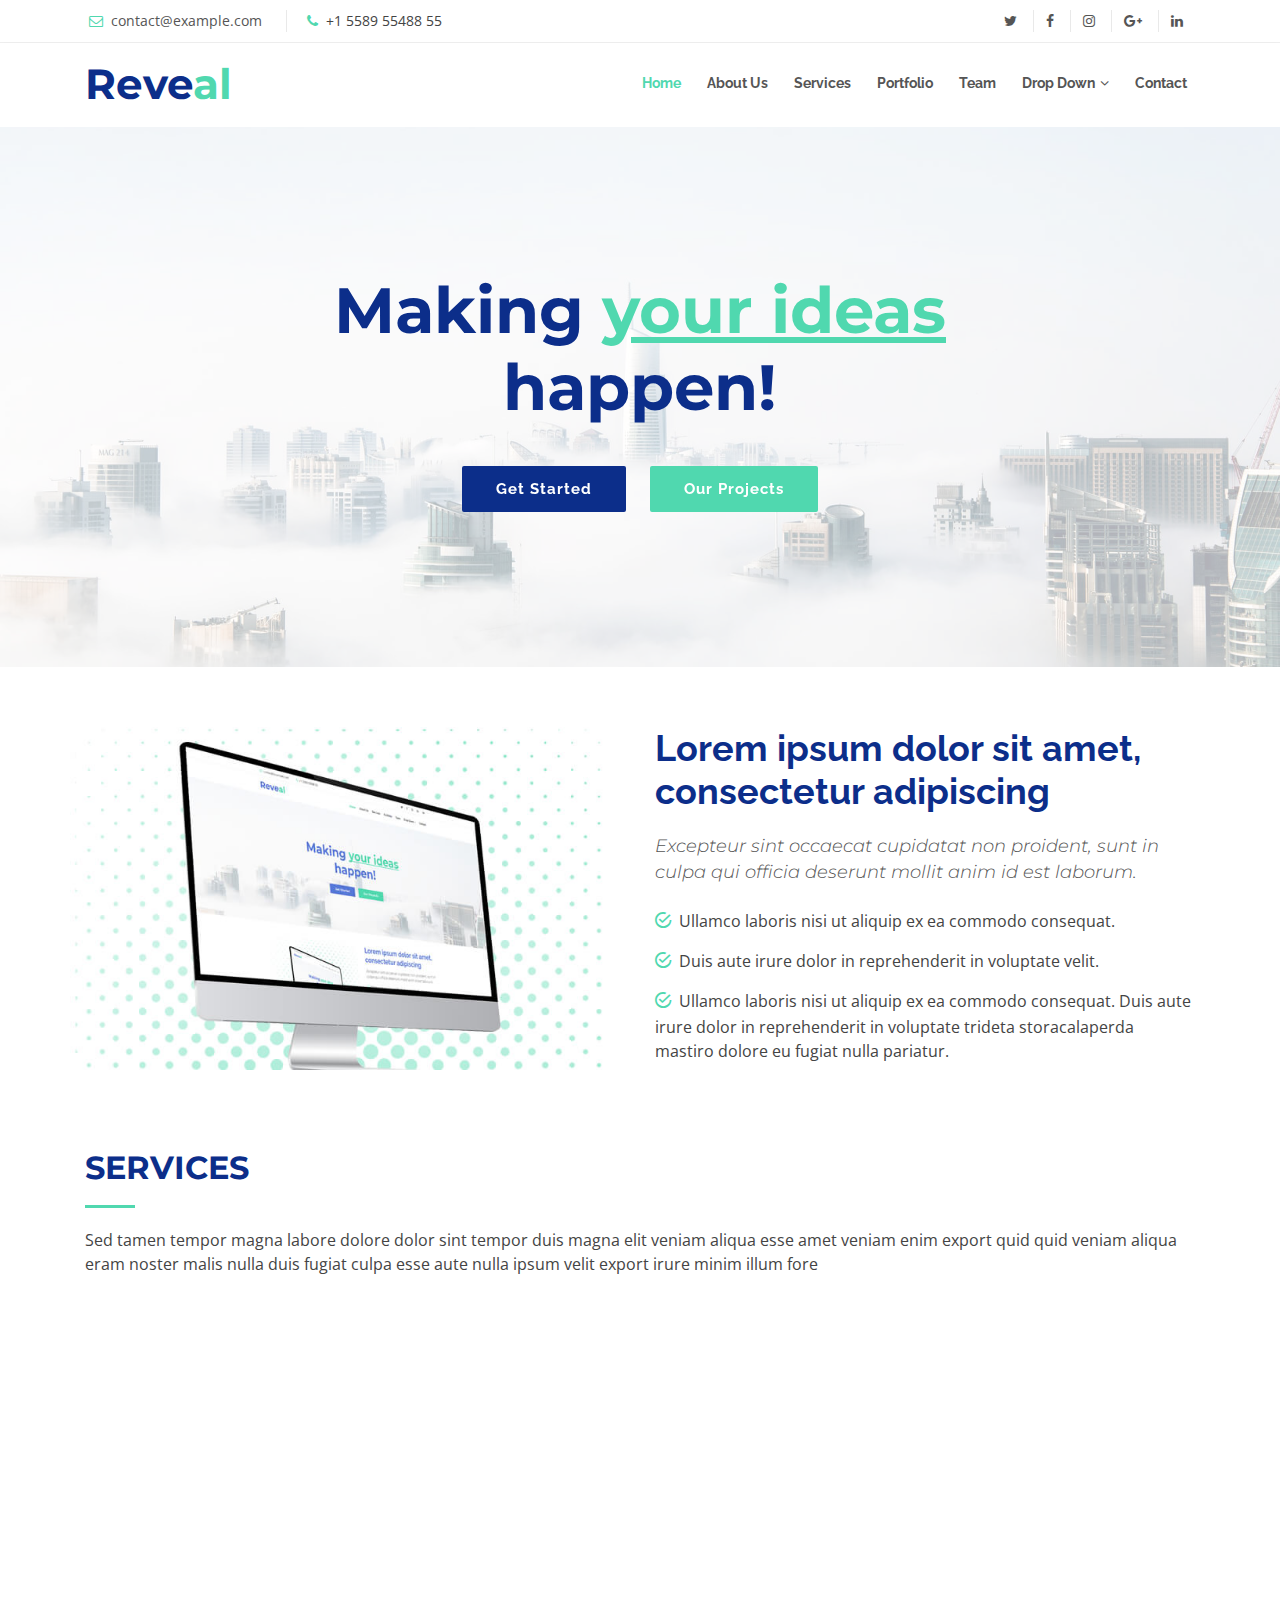
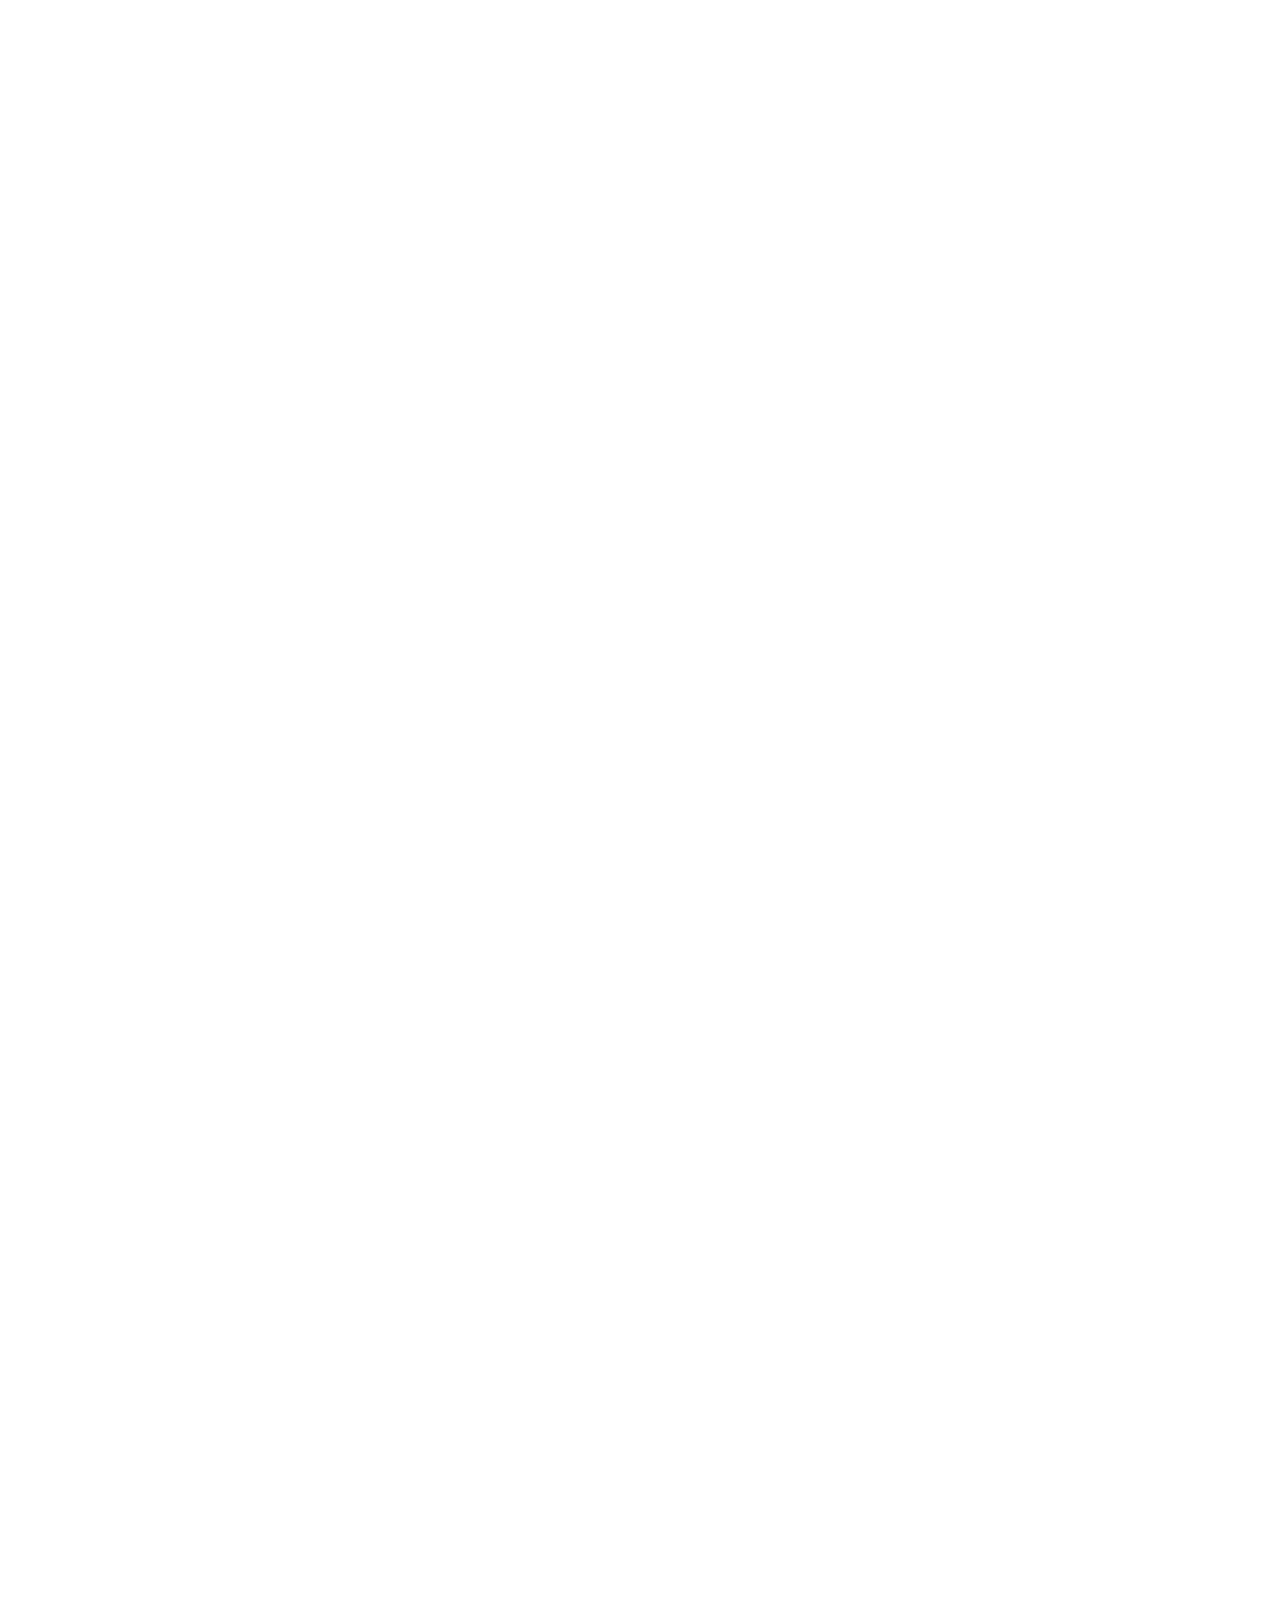
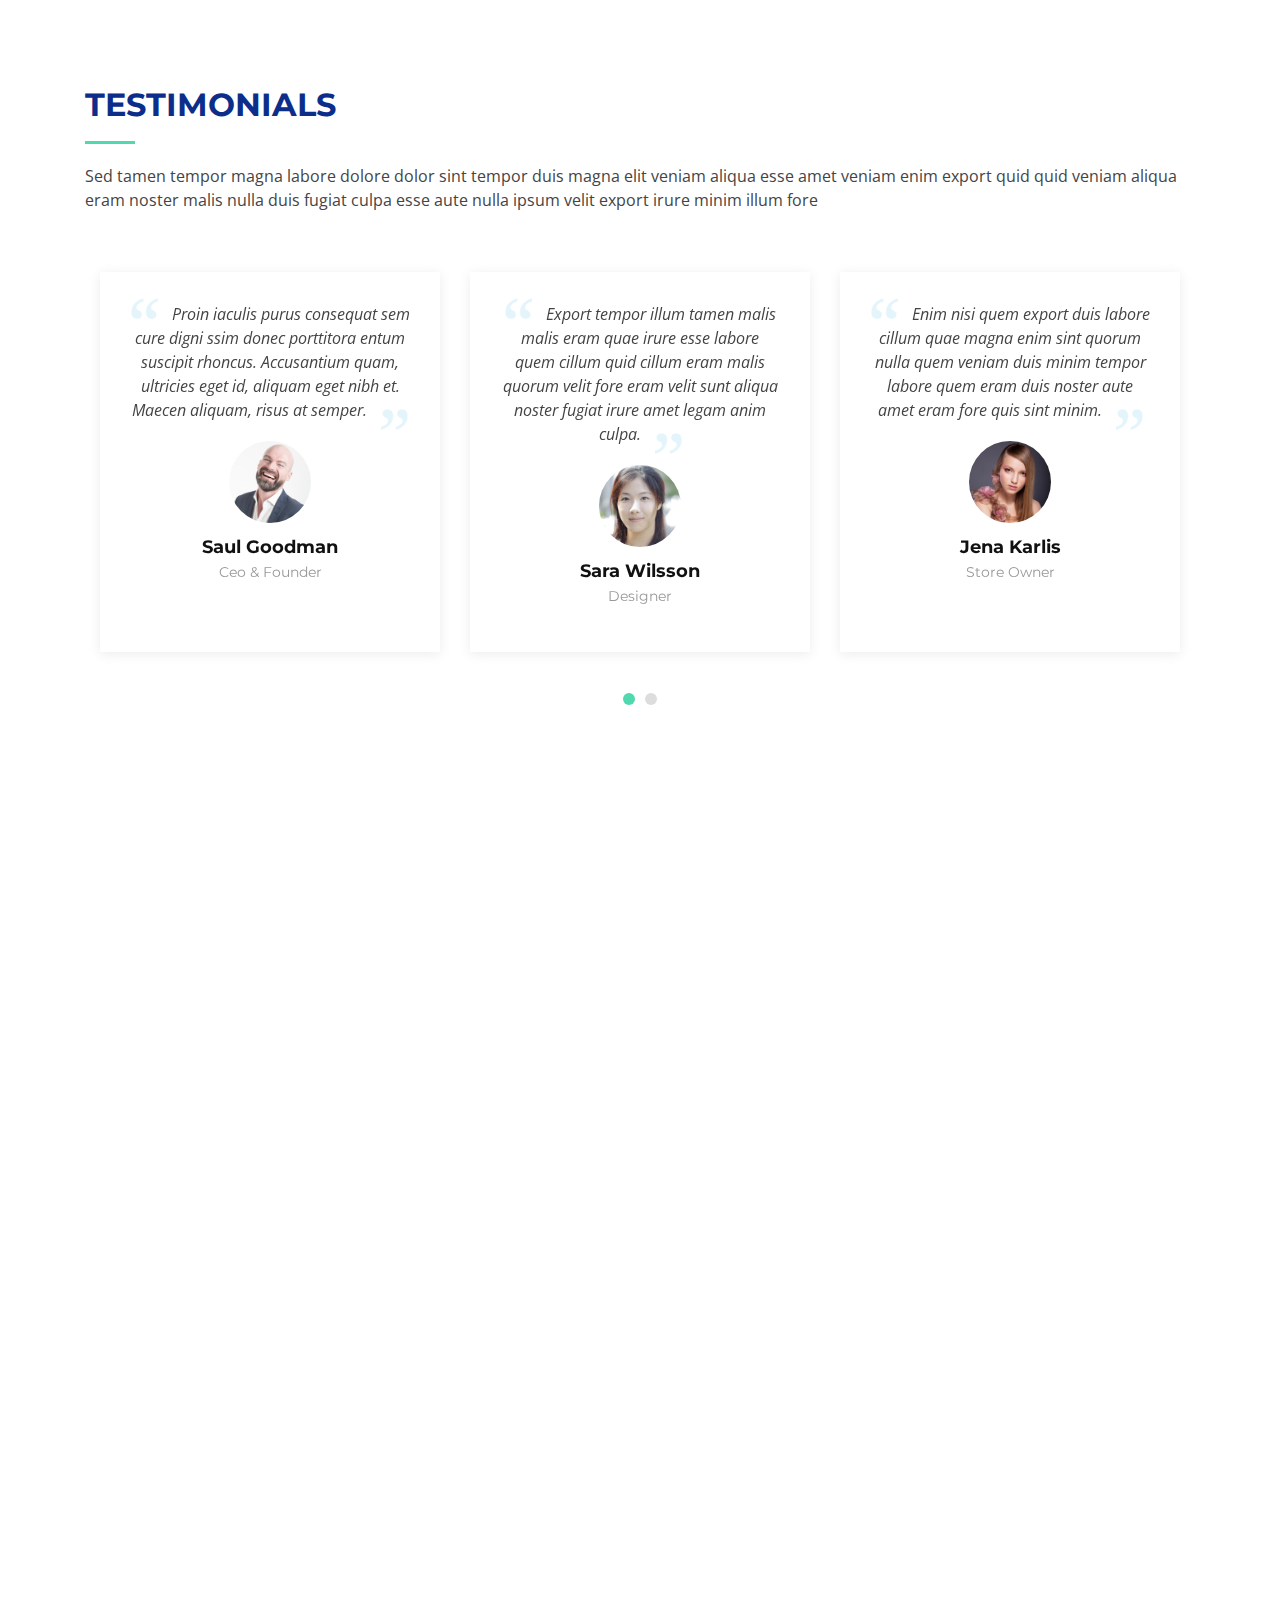
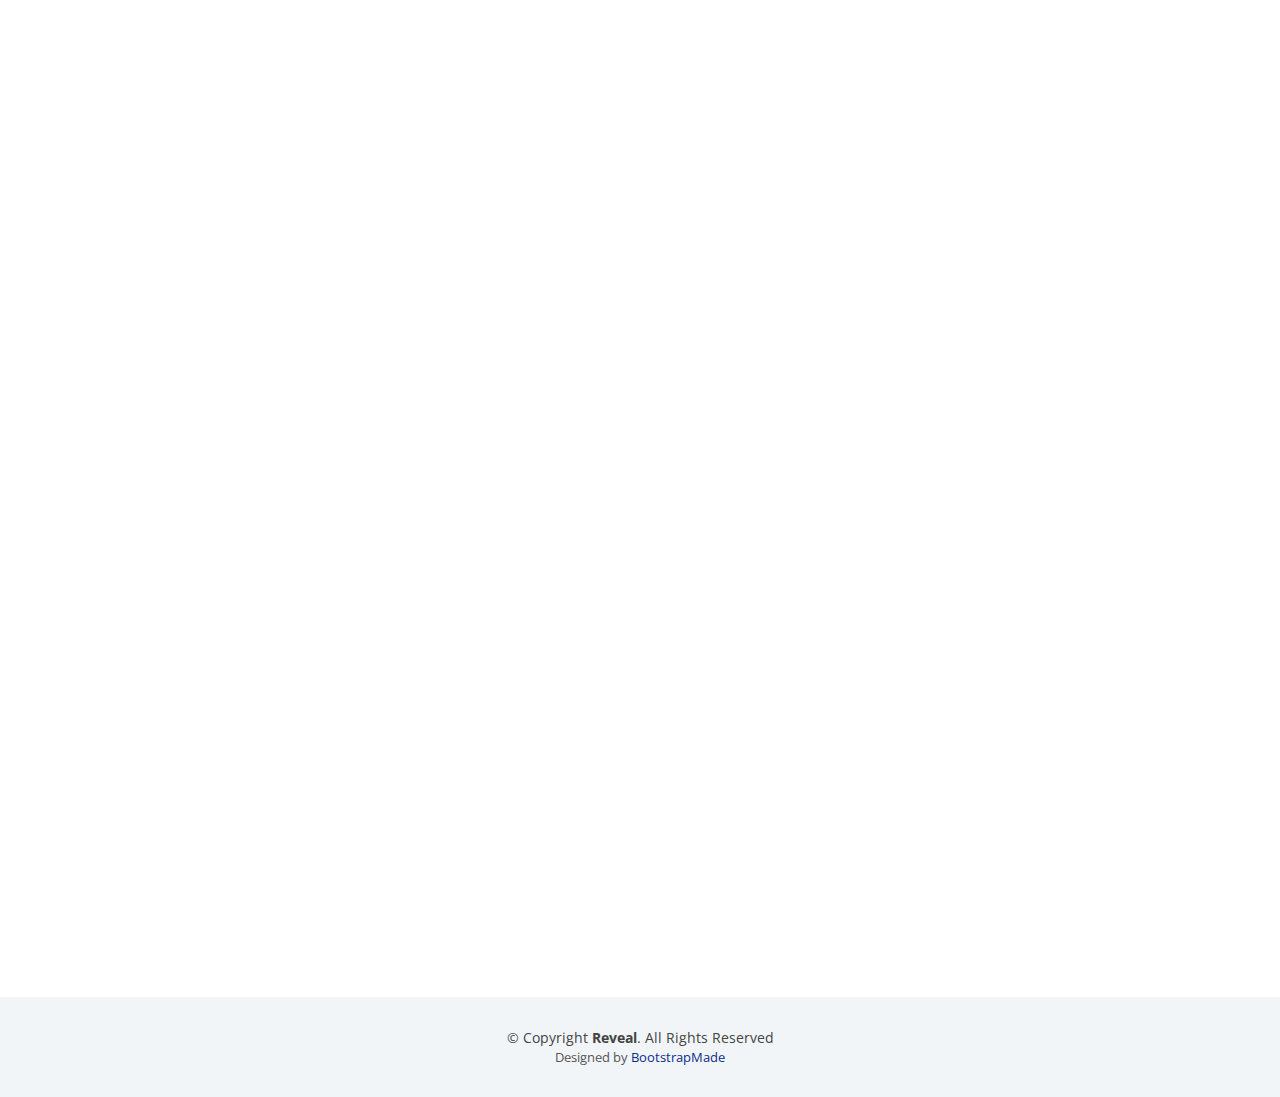
<file: markup/index.html>
<!DOCTYPE html>
<html lang="en">

<head>
  <meta charset="utf-8">
  <meta content="width=device-width, initial-scale=1.0" name="viewport">

  <title>Reveal Bootstrap Template</title>
  <meta content="" name="descriptison">
  <meta content="" name="keywords">

  <!-- Favicons -->
  <link href="assets/img/favicon.png" rel="icon">
  <link href="assets/img/apple-touch-icon.png" rel="apple-touch-icon">

  <!-- Google Fonts -->
  <link
    href="https://fonts.googleapis.com/css?family=Open+Sans:300,300i,400,400i,700,700i|Raleway:300,400,500,700,800|Montserrat:300,400,700"
    rel="stylesheet">

  <!-- Vendor CSS Files -->
  <link href="assets/vendor/bootstrap/css/bootstrap.min.css" rel="stylesheet">
  <link href="assets/vendor/ionicons/css/ionicons.min.css" rel="stylesheet">
  <link href="assets/vendor/animate.css/animate.min.css" rel="stylesheet">
  <link href="assets/vendor/font-awesome/css/font-awesome.min.css" rel="stylesheet">
  <link href="assets/vendor/venobox/venobox.css" rel="stylesheet">
  <link href="assets/vendor/owl.carousel/assets/owl.carousel.min.css" rel="stylesheet">
  <link href="assets/vendor/boxicons/css/boxicons.min.css" rel="stylesheet">

  <!-- Template Main CSS File -->
  <link href="assets/css/style.css" rel="stylesheet">

  <!-- =======================================================
  * Template Name: Reveal - v2.1.0
  * Template URL: https://bootstrapmade.com/reveal-bootstrap-corporate-template/
  * Author: BootstrapMade.com
  * License: https://bootstrapmade.com/license/
  ======================================================== -->
</head>

<body>

  <!-- ======= Top Bar ======= -->
  <section id="topbar" class="d-none d-lg-block">
    <div class="container clearfix">
      <div class="contact-info float-left">
        <i class="fa fa-envelope-o"></i> <a href="mailto:contact@example.com">contact@example.com</a>
        <i class="fa fa-phone"></i> +1 5589 55488 55
      </div>
      <div class="social-links float-right">
        <a href="#" class="twitter"><i class="fa fa-twitter"></i></a>
        <a href="#" class="facebook"><i class="fa fa-facebook"></i></a>
        <a href="#" class="instagram"><i class="fa fa-instagram"></i></a>
        <a href="#" class="google-plus"><i class="fa fa-google-plus"></i></a>
        <a href="#" class="linkedin"><i class="fa fa-linkedin"></i></a>
      </div>
    </div>
  </section><!-- End Top Bar-->

  <!-- ======= Header ======= -->
  <header id="header">
    <div class="container">

      <div id="logo" class="pull-left">
        <h1><a href="index.html">Reve<span>al</span></a></h1>
        <!-- Uncomment below if you prefer to use an image logo -->
        <!-- <a href="index.html"><img src="assets/img/logo.png" alt=""></a>-->
      </div>

      <nav id="nav-menu-container">
        <ul class="nav-menu">
          <li class="menu-active"><a href="index.html">Home</a></li>
          <li><a href="#about">About Us</a></li>
          <li><a href="#services">Services</a></li>
          <li><a href="#portfolio">Portfolio</a></li>
          <li><a href="#team">Team</a></li>
          <li class="menu-has-children"><a href="">Drop Down</a>
            <ul>
              <li><a href="#">Drop Down 1</a></li>
              <li><a href="#">Drop Down 3</a></li>
              <li><a href="#">Drop Down 4</a></li>
              <li><a href="#">Drop Down 5</a></li>
            </ul>
          </li>
          <li><a href="#contact">Contact</a></li>
        </ul>
      </nav><!-- #nav-menu-container -->
    </div>
  </header><!-- End Header -->

  <!-- ======= Intro Section ======= -->
  <section id="intro">

    <div class="intro-content">
      <h2>Making <span>your ideas</span><br>happen!</h2>
      <div>
        <a href="#about" class="btn-get-started scrollto">Get Started</a>
        <a href="#portfolio" class="btn-projects scrollto">Our Projects</a>
      </div>
    </div>

    <div id="intro-carousel" class="owl-carousel">
      <div class="item" style="background-image: url('assets/img/intro-carousel/1.jpg');"></div>
      <div class="item" style="background-image: url('assets/img/intro-carousel/2.jpg');"></div>
      <div class="item" style="background-image: url('assets/img/intro-carousel/3.jpg');"></div>
      <div class="item" style="background-image: url('assets/img/intro-carousel/4.jpg');"></div>
      <div class="item" style="background-image: url('assets/img/intro-carousel/5.jpg');"></div>
    </div>

  </section><!-- End Intro Section -->

  <main id="main">

    <!-- ======= About Section ======= -->
    <section id="about" class="wow fadeInUp">
      <div class="container">
        <div class="row">
          <div class="col-lg-6 about-img">
            <img src="assets/img/about-img.jpg" alt="">
          </div>

          <div class="col-lg-6 content">
            <h2>Lorem ipsum dolor sit amet, consectetur adipiscing</h2>
            <h3>Excepteur sint occaecat cupidatat non proident, sunt in culpa qui officia deserunt mollit anim id est laborum.</h3>

            <ul>
              <li><i class="ion-android-checkmark-circle"></i> Ullamco laboris nisi ut aliquip ex ea commodo consequat.</li>
              <li><i class="ion-android-checkmark-circle"></i> Duis aute irure dolor in reprehenderit in voluptate velit.</li>
              <li><i class="ion-android-checkmark-circle"></i> Ullamco laboris nisi ut aliquip ex ea commodo consequat. Duis aute irure dolor in reprehenderit in voluptate trideta storacalaperda mastiro dolore eu fugiat nulla pariatur.</li>
            </ul>

          </div>
        </div>

      </div>
    </section><!-- End About Section -->

    <!-- ======= Services Section ======= -->
    <section id="services">
      <div class="container">
        <div class="section-header">
          <h2>Services</h2>
          <p>Sed tamen tempor magna labore dolore dolor sint tempor duis magna elit veniam aliqua esse amet veniam enim export quid quid veniam aliqua eram noster malis nulla duis fugiat culpa esse aute nulla ipsum velit export irure minim illum fore</p>
        </div>

        <div class="row">
          <div class="col-lg-6">
            <div class="box wow fadeInLeft">
              <div class="icon"><i class="fa fa-bar-chart"></i></div>
              <h4 class="title"><a href="">Lorem Ipsum</a></h4>
              <p class="description">Voluptatum deleniti atque corrupti quos dolores et quas molestias excepturi sint occaecati cupiditate non provident etiro rabeta lingo.</p>
            </div>
          </div>

          <div class="col-lg-6">
            <div class="box wow fadeInRight">
              <div class="icon"><i class="fa fa-picture-o"></i></div>
              <h4 class="title"><a href="">Dolor Sitema</a></h4>
              <p class="description">Minim veniam, quis nostrud exercitation ullamco laboris nisi ut aliquip ex ea commodo consequat tarad limino ata nodera clas.</p>
            </div>
          </div>

          <div class="col-lg-6">
            <div class="box wow fadeInLeft" data-wow-delay="0.2s">
              <div class="icon"><i class="fa fa-shopping-bag"></i></div>
              <h4 class="title"><a href="">Sed ut perspiciatis</a></h4>
              <p class="description">Duis aute irure dolor in reprehenderit in voluptate velit esse cillum dolore eu fugiat nulla pariatur trinige zareta lobur trade.</p>
            </div>
          </div>

          <div class="col-lg-6">
            <div class="box wow fadeInRight" data-wow-delay="0.2s">
              <div class="icon"><i class="fa fa-map"></i></div>
              <h4 class="title"><a href="">Magni Dolores</a></h4>
              <p class="description">Excepteur sint occaecat cupidatat non proident, sunt in culpa qui officia deserunt mollit anim id est laborum rideta zanox satirente madera</p>
            </div>
          </div>

        </div>

      </div>
    </section><!-- End Services Section -->

    <!-- ======= Clients Section ======= -->
    <section id="clients" class="wow fadeInUp">
      <div class="container">
        <div class="section-header">
          <h2>Clients</h2>
          <p>Sed tamen tempor magna labore dolore dolor sint tempor duis magna elit veniam aliqua esse amet veniam enim export quid quid veniam aliqua eram noster malis nulla duis fugiat culpa esse aute nulla ipsum velit export irure minim illum fore</p>
        </div>

        <div class="owl-carousel clients-carousel">
          <img src="assets/img/clients/client-1.png" alt="">
          <img src="assets/img/clients/client-2.png" alt="">
          <img src="assets/img/clients/client-3.png" alt="">
          <img src="assets/img/clients/client-4.png" alt="">
          <img src="assets/img/clients/client-5.png" alt="">
          <img src="assets/img/clients/client-6.png" alt="">
          <img src="assets/img/clients/client-7.png" alt="">
          <img src="assets/img/clients/client-8.png" alt="">
        </div>

      </div>
    </section><!-- End Clients Section -->

    <!-- ======= Portfolio Section ======= -->
    <section id="portfolio" class="portfolio wow fadeInUp">
      <div class="container">
        <div class="section-header">
          <h2>Our Portfolio</h2>
          <p>Sed tamen tempor magna labore dolore dolor sint tempor duis magna elit veniam aliqua esse amet veniam enim export quid quid veniam aliqua eram noster malis nulla duis fugiat culpa esse aute nulla ipsum velit export irure minim illum fore</p>
        </div>

        <div class="row">
          <div class="col-lg-12 d-flex justify-content-center">
            <ul id="portfolio-flters">
              <li data-filter="*" class="filter-active">All</li>
              <li data-filter=".filter-app">App</li>
              <li data-filter=".filter-card">Card</li>
              <li data-filter=".filter-web">Web</li>
            </ul>
          </div>
        </div>

        <div class="row portfolio-container">

          <div class="col-lg-4 col-md-6 portfolio-item filter-app">
            <img src="assets/img/portfolio/portfolio-1.jpg" class="img-fluid" alt="">
            <div class="portfolio-info">
              <h4>App 1</h4>
              <p>App</p>
              <a href="assets/img/portfolio/portfolio-1.jpg" data-gall="portfolioGallery" class="venobox preview-link" title="App 1"><i class="bx bx-plus"></i></a>
              <a href="portfolio-details.html" class="details-link" title="More Details"><i class="bx bx-link"></i></a>
            </div>
          </div>

          <div class="col-lg-4 col-md-6 portfolio-item filter-web">
            <img src="assets/img/portfolio/portfolio-2.jpg" class="img-fluid" alt="">
            <div class="portfolio-info">
              <h4>Web 3</h4>
              <p>Web</p>
              <a href="assets/img/portfolio/portfolio-2.jpg" data-gall="portfolioGallery" class="venobox preview-link" title="Web 3"><i class="bx bx-plus"></i></a>
              <a href="portfolio-details.html" class="details-link" title="More Details"><i class="bx bx-link"></i></a>
            </div>
          </div>

          <div class="col-lg-4 col-md-6 portfolio-item filter-app">
            <img src="assets/img/portfolio/portfolio-3.jpg" class="img-fluid" alt="">
            <div class="portfolio-info">
              <h4>App 2</h4>
              <p>App</p>
              <a href="assets/img/portfolio/portfolio-3.jpg" data-gall="portfolioGallery" class="venobox preview-link" title="App 2"><i class="bx bx-plus"></i></a>
              <a href="portfolio-details.html" class="details-link" title="More Details"><i class="bx bx-link"></i></a>
            </div>
          </div>

          <div class="col-lg-4 col-md-6 portfolio-item filter-card">
            <img src="assets/img/portfolio/portfolio-4.jpg" class="img-fluid" alt="">
            <div class="portfolio-info">
              <h4>Card 2</h4>
              <p>Card</p>
              <a href="assets/img/portfolio/portfolio-4.jpg" data-gall="portfolioGallery" class="venobox preview-link" title="Card 2"><i class="bx bx-plus"></i></a>
              <a href="portfolio-details.html" class="details-link" title="More Details"><i class="bx bx-link"></i></a>
            </div>
          </div>

          <div class="col-lg-4 col-md-6 portfolio-item filter-web">
            <img src="assets/img/portfolio/portfolio-5.jpg" class="img-fluid" alt="">
            <div class="portfolio-info">
              <h4>Web 2</h4>
              <p>Web</p>
              <a href="assets/img/portfolio/portfolio-5.jpg" data-gall="portfolioGallery" class="venobox preview-link" title="Web 2"><i class="bx bx-plus"></i></a>
              <a href="portfolio-details.html" class="details-link" title="More Details"><i class="bx bx-link"></i></a>
            </div>
          </div>

          <div class="col-lg-4 col-md-6 portfolio-item filter-app">
            <img src="assets/img/portfolio/portfolio-6.jpg" class="img-fluid" alt="">
            <div class="portfolio-info">
              <h4>App 3</h4>
              <p>App</p>
              <a href="assets/img/portfolio/portfolio-6.jpg" data-gall="portfolioGallery" class="venobox preview-link" title="App 3"><i class="bx bx-plus"></i></a>
              <a href="portfolio-details.html" class="details-link" title="More Details"><i class="bx bx-link"></i></a>
            </div>
          </div>

          <div class="col-lg-4 col-md-6 portfolio-item filter-card">
            <img src="assets/img/portfolio/portfolio-7.jpg" class="img-fluid" alt="">
            <div class="portfolio-info">
              <h4>Card 1</h4>
              <p>Card</p>
              <a href="assets/img/portfolio/portfolio-7.jpg" data-gall="portfolioGallery" class="venobox preview-link" title="Card 1"><i class="bx bx-plus"></i></a>
              <a href="portfolio-details.html" class="details-link" title="More Details"><i class="bx bx-link"></i></a>
            </div>
          </div>

          <div class="col-lg-4 col-md-6 portfolio-item filter-card">
            <img src="assets/img/portfolio/portfolio-8.jpg" class="img-fluid" alt="">
            <div class="portfolio-info">
              <h4>Card 3</h4>
              <p>Card</p>
              <a href="assets/img/portfolio/portfolio-8.jpg" data-gall="portfolioGallery" class="venobox preview-link" title="Card 3"><i class="bx bx-plus"></i></a>
              <a href="portfolio-details.html" class="details-link" title="More Details"><i class="bx bx-link"></i></a>
            </div>
          </div>

          <div class="col-lg-4 col-md-6 portfolio-item filter-web">
            <img src="assets/img/portfolio/portfolio-9.jpg" class="img-fluid" alt="">
            <div class="portfolio-info">
              <h4>Web 3</h4>
              <p>Web</p>
              <a href="assets/img/portfolio/portfolio-9.jpg" data-gall="portfolioGallery" class="venobox preview-link" title="Web 3"><i class="bx bx-plus"></i></a>
              <a href="portfolio-details.html" class="details-link" title="More Details"><i class="bx bx-link"></i></a>
            </div>
          </div>

        </div>

      </div>
    </section><!-- End Portfolio Section -->

    <!-- ======= Testimonials Section ======= -->
    <section id="testimonials">
      <div class="container">
        <div class="section-header">
          <h2>Testimonials</h2>
          <p>Sed tamen tempor magna labore dolore dolor sint tempor duis magna elit veniam aliqua esse amet veniam enim export quid quid veniam aliqua eram noster malis nulla duis fugiat culpa esse aute nulla ipsum velit export irure minim illum fore</p>
        </div>
        <div class="owl-carousel testimonials-carousel">

          <div class="testimonial-item">
            <p>
              <img src="assets/img/quote-sign-left.png" class="quote-sign-left" alt="">
              Proin iaculis purus consequat sem cure digni ssim donec porttitora entum suscipit rhoncus. Accusantium quam, ultricies eget id, aliquam eget nibh et. Maecen aliquam, risus at semper.
              <img src="assets/img/quote-sign-right.png" class="quote-sign-right" alt="">
            </p>
            <img src="assets/img/testimonial-1.jpg" class="testimonial-img" alt="">
            <h3>Saul Goodman</h3>
            <h4>Ceo &amp; Founder</h4>
          </div>

          <div class="testimonial-item">
            <p>
              <img src="assets/img/quote-sign-left.png" class="quote-sign-left" alt="">
              Export tempor illum tamen malis malis eram quae irure esse labore quem cillum quid cillum eram malis quorum velit fore eram velit sunt aliqua noster fugiat irure amet legam anim culpa.
              <img src="assets/img/quote-sign-right.png" class="quote-sign-right" alt="">
            </p>
            <img src="assets/img/testimonial-2.jpg" class="testimonial-img" alt="">
            <h3>Sara Wilsson</h3>
            <h4>Designer</h4>
          </div>

          <div class="testimonial-item">
            <p>
              <img src="assets/img/quote-sign-left.png" class="quote-sign-left" alt="">
              Enim nisi quem export duis labore cillum quae magna enim sint quorum nulla quem veniam duis minim tempor labore quem eram duis noster aute amet eram fore quis sint minim.
              <img src="assets/img/quote-sign-right.png" class="quote-sign-right" alt="">
            </p>
            <img src="assets/img/testimonial-3.jpg" class="testimonial-img" alt="">
            <h3>Jena Karlis</h3>
            <h4>Store Owner</h4>
          </div>

          <div class="testimonial-item">
            <p>
              <img src="assets/img/quote-sign-left.png" class="quote-sign-left" alt="">
              Fugiat enim eram quae cillum dolore dolor amet nulla culpa multos export minim fugiat minim velit minim dolor enim duis veniam ipsum anim magna sunt elit fore quem dolore labore illum veniam.
              <img src="assets/img/quote-sign-right.png" class="quote-sign-right" alt="">
            </p>
            <img src="assets/img/testimonial-4.jpg" class="testimonial-img" alt="">
            <h3>Matt Brandon</h3>
            <h4>Freelancer</h4>
          </div>

          <div class="testimonial-item">
            <p>
              <img src="assets/img/quote-sign-left.png" class="quote-sign-left" alt="">
              Quis quorum aliqua sint quem legam fore sunt eram irure aliqua veniam tempor noster veniam enim culpa labore duis sunt culpa nulla illum cillum fugiat legam esse veniam culpa fore nisi cillum quid.
              <img src="assets/img/quote-sign-right.png" class="quote-sign-right" alt="">
            </p>
            <img src="assets/img/testimonial-5.jpg" class="testimonial-img" alt="">
            <h3>John Larson</h3>
            <h4>Entrepreneur</h4>
          </div>

        </div>

      </div>
    </section><!-- End Testimonials Section -->

    <!-- ======= Call To Action Section ======= -->
    <section id="call-to-action" class="wow fadeInUp">
      <div class="container">
        <div class="row">
          <div class="col-lg-9 text-center text-lg-left">
            <h3 class="cta-title">Call To Action</h3>
            <p class="cta-text"> Duis aute irure dolor in reprehenderit in voluptate velit esse cillum dolore eu fugiat nulla pariatur. Excepteur sint occaecat cupidatat non proident, sunt in culpa qui officia deserunt mollit anim id est laborum.</p>
          </div>
          <div class="col-lg-3 cta-btn-container text-center">
            <a class="cta-btn align-middle" href="#">Call To Action</a>
          </div>
        </div>

      </div>
    </section><!-- End Call To Action Section -->

    <!-- ======= Team Section ======= -->
    <section id="team" class="wow fadeInUp">
      <div class="container">
        <div class="section-header">
          <h2>Our Team</h2>
        </div>
        <div class="row">
          <div class="col-lg-3 col-md-6">
            <div class="member">
              <div class="pic"><img src="assets/img/team-1.jpg" alt=""></div>
              <div class="details">
                <h4>Walter White</h4>
                <span>Chief Executive Officer</span>
                <div class="social">
                  <a href=""><i class="fa fa-twitter"></i></a>
                  <a href=""><i class="fa fa-facebook"></i></a>
                  <a href=""><i class="fa fa-google-plus"></i></a>
                  <a href=""><i class="fa fa-linkedin"></i></a>
                </div>
              </div>
            </div>
          </div>

          <div class="col-lg-3 col-md-6">
            <div class="member">
              <div class="pic"><img src="assets/img/team-2.jpg" alt=""></div>
              <div class="details">
                <h4>Sarah Jhinson</h4>
                <span>Product Manager</span>
                <div class="social">
                  <a href=""><i class="fa fa-twitter"></i></a>
                  <a href=""><i class="fa fa-facebook"></i></a>
                  <a href=""><i class="fa fa-google-plus"></i></a>
                  <a href=""><i class="fa fa-linkedin"></i></a>
                </div>
              </div>
            </div>
          </div>

          <div class="col-lg-3 col-md-6">
            <div class="member">
              <div class="pic"><img src="assets/img/team-3.jpg" alt=""></div>
              <div class="details">
                <h4>William Anderson</h4>
                <span>CTO</span>
                <div class="social">
                  <a href=""><i class="fa fa-twitter"></i></a>
                  <a href=""><i class="fa fa-facebook"></i></a>
                  <a href=""><i class="fa fa-google-plus"></i></a>
                  <a href=""><i class="fa fa-linkedin"></i></a>
                </div>
              </div>
            </div>
          </div>

          <div class="col-lg-3 col-md-6">
            <div class="member">
              <div class="pic"><img src="assets/img/team-4.jpg" alt=""></div>
              <div class="details">
                <h4>Amanda Jepson</h4>
                <span>Accountant</span>
                <div class="social">
                  <a href=""><i class="fa fa-twitter"></i></a>
                  <a href=""><i class="fa fa-facebook"></i></a>
                  <a href=""><i class="fa fa-google-plus"></i></a>
                  <a href=""><i class="fa fa-linkedin"></i></a>
                </div>
              </div>
            </div>
          </div>
        </div>

      </div>
    </section><!-- End Team Section -->

    <!-- ======= Contact Section ======= -->
    <section id="contact" class="wow fadeInUp">
      <div class="container">
        <div class="section-header">
          <h2>Contact Us</h2>
          <p>Sed tamen tempor magna labore dolore dolor sint tempor duis magna elit veniam aliqua esse amet veniam enim export quid quid veniam aliqua eram noster malis nulla duis fugiat culpa esse aute nulla ipsum velit export irure minim illum fore</p>
        </div>

        <div class="row contact-info">

          <div class="col-md-4">
            <div class="contact-address">
              <i class="ion-ios-location-outline"></i>
              <h3>Address</h3>
              <address>A108 Adam Street, NY 535022, USA</address>
            </div>
          </div>

          <div class="col-md-4">
            <div class="contact-phone">
              <i class="ion-ios-telephone-outline"></i>
              <h3>Phone Number</h3>
              <p><a href="tel:+155895548855">+1 5589 55488 55</a></p>
            </div>
          </div>

          <div class="col-md-4">
            <div class="contact-email">
              <i class="ion-ios-email-outline"></i>
              <h3>Email</h3>
              <p><a href="mailto:info@example.com">info@example.com</a></p>
            </div>
          </div>

        </div>
      </div>

      <div class="container mb-4">
        <iframe src="https://www.google.com/maps/embed?pb=!1m18!1m12!1m3!1d22864.11283411948!2d-73.96468908098944!3d40.630720240038435!2m3!1f0!2f0!3f0!3m2!1i1024!2i768!4f13.1!3m3!1m2!1s0x89c24fa5d33f083b%3A0xc80b8f06e177fe62!2sNew+York%2C+NY%2C+USA!5e0!3m2!1sen!2sbg!4v1540447494452" width="100%" height="380" frameborder="0" style="border:0" allowfullscreen></iframe>
      </div>

      <div class="container">
        <div class="form">
          <form action="forms/contact.php" method="post" role="form" class="php-email-form">
            <div class="form-row">
              <div class="form-group col-md-6">
                <input type="text" name="name" class="form-control" id="name" placeholder="Your Name" data-rule="minlen:4" data-msg="Please enter at least 4 chars" />
                <div class="validate"></div>
              </div>
              <div class="form-group col-md-6">
                <input type="email" class="form-control" name="email" id="email" placeholder="Your Email" data-rule="email" data-msg="Please enter a valid email" />
                <div class="validate"></div>
              </div>
            </div>
            <div class="form-group">
              <input type="text" class="form-control" name="subject" id="subject" placeholder="Subject" data-rule="minlen:4" data-msg="Please enter at least 8 chars of subject" />
              <div class="validate"></div>
            </div>
            <div class="form-group">
              <textarea class="form-control" name="message" rows="5" data-rule="required" data-msg="Please write something for us" placeholder="Message"></textarea>
              <div class="validate"></div>
            </div>

            <div class="mb-3">
              <div class="loading">Loading</div>
              <div class="error-message"></div>
              <div class="sent-message">Your message has been sent. Thank you!</div>
            </div>

            <div class="text-center"><button type="submit">Send Message</button></div>
          </form>
        </div>

      </div>
    </section><!-- End Contact Section -->

  </main><!-- End #main -->

  <!-- ======= Footer ======= -->
  <footer id="footer">
    <div class="container">
      <div class="copyright">
        &copy; Copyright <strong>Reveal</strong>. All Rights Reserved
      </div>
      <div class="credits">
        <!--
        All the links in the footer should remain intact.
        You can delete the links only if you purchased the pro version.
        Licensing information: https://bootstrapmade.com/license/
        Purchase the pro version with working PHP/AJAX contact form: https://bootstrapmade.com/buy/?theme=Reveal
      -->
        Designed by <a href="https://bootstrapmade.com/">BootstrapMade</a>
      </div>
    </div>
  </footer><!-- End Footer -->

  <a href="#" class="back-to-top"><i class="fa fa-chevron-up"></i></a>

  <!-- Vendor JS Files -->
  <script src="assets/vendor/jquery/jquery.min.js"></script>
  <script src="assets/vendor/bootstrap/js/bootstrap.bundle.min.js"></script>
  <script src="assets/vendor/jquery.easing/jquery.easing.min.js"></script>
  <script src="assets/vendor/php-email-form/validate.js"></script>
  <script src="assets/vendor/wow/wow.min.js"></script>
  <script src="assets/vendor/venobox/venobox.min.js"></script>
  <script src="assets/vendor/owl.carousel/owl.carousel.min.js"></script>
  <script src="assets/vendor/jquery-sticky/jquery.sticky.js"></script>
  <script src="assets/vendor/superfish/superfish.min.js"></script>
  <script src="assets/vendor/hoverIntent/hoverIntent.js"></script>
  <script src="assets/vendor/isotope-layout/isotope.pkgd.min.js"></script>

  <!-- Template Main JS File -->
  <script src="assets/js/main.js"></script>

</body>

</html>
</file>
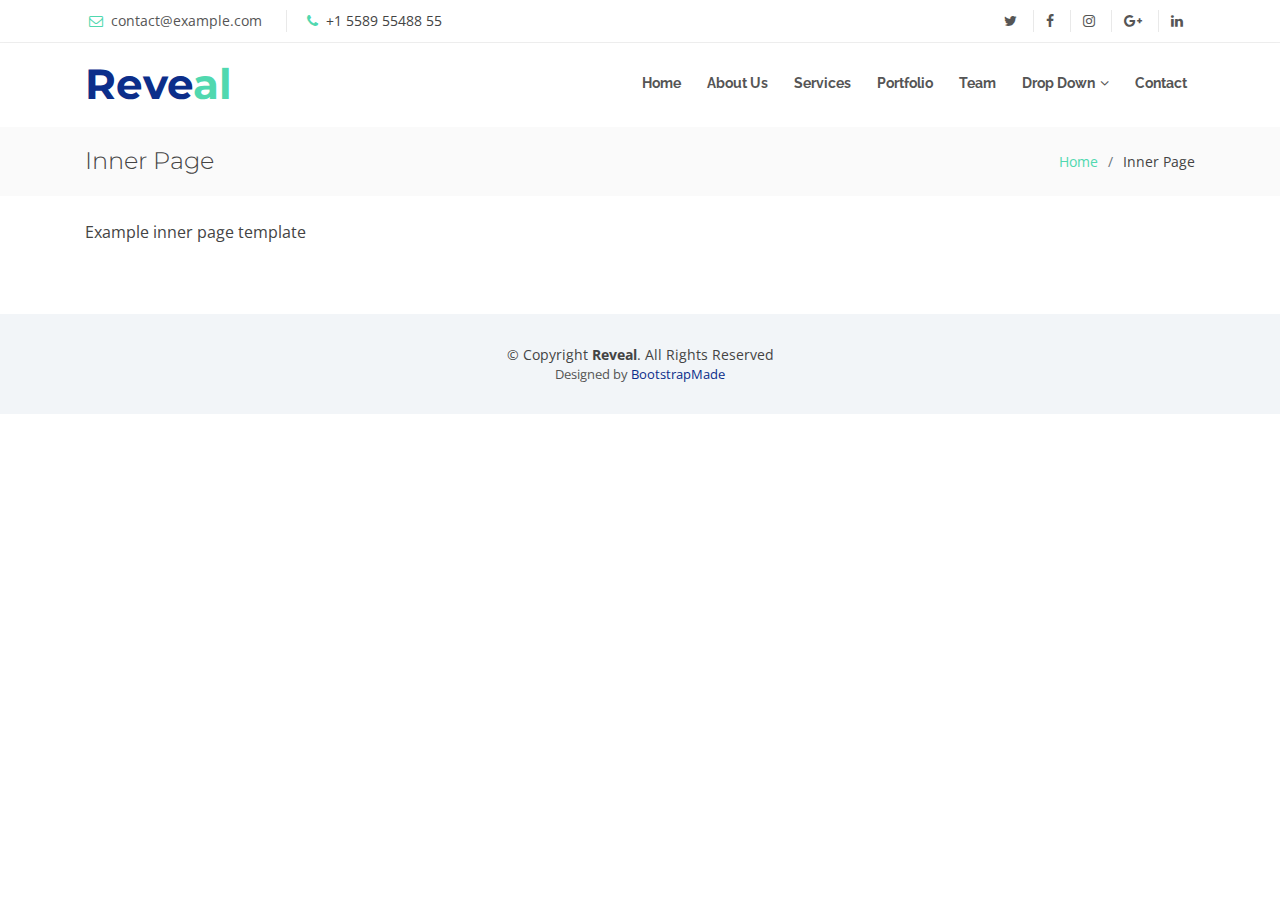
<file: markup/inner-page.html>
<!DOCTYPE html>
<html lang="en">

<head>
  <meta charset="utf-8">
  <meta content="width=device-width, initial-scale=1.0" name="viewport">

  <title>Inner Page - Reveal Bootstrap Template</title>
  <meta content="" name="descriptison">
  <meta content="" name="keywords">

  <!-- Favicons -->
  <link href="assets/img/favicon.png" rel="icon">
  <link href="assets/img/apple-touch-icon.png" rel="apple-touch-icon">

  <!-- Google Fonts -->
  <link href="https://fonts.googleapis.com/css?family=Open+Sans:300,300i,400,400i,700,700i|Raleway:300,400,500,700,800|Montserrat:300,400,700" rel="stylesheet">

  <!-- Vendor CSS Files -->
  <link href="assets/vendor/bootstrap/css/bootstrap.min.css" rel="stylesheet">
  <link href="assets/vendor/ionicons/css/ionicons.min.css" rel="stylesheet">
  <link href="assets/vendor/animate.css/animate.min.css" rel="stylesheet">
  <link href="assets/vendor/font-awesome/css/font-awesome.min.css" rel="stylesheet">
  <link href="assets/vendor/venobox/venobox.css" rel="stylesheet">
  <link href="assets/vendor/owl.carousel/assets/owl.carousel.min.css" rel="stylesheet">
  <link href="assets/vendor/boxicons/css/boxicons.min.css" rel="stylesheet">

  <!-- Template Main CSS File -->
  <link href="assets/css/style.css" rel="stylesheet">

  <!-- =======================================================
  * Template Name: Reveal - v2.1.0
  * Template URL: https://bootstrapmade.com/reveal-bootstrap-corporate-template/
  * Author: BootstrapMade.com
  * License: https://bootstrapmade.com/license/
  ======================================================== -->
</head>

<body>

  <!-- ======= Top Bar ======= -->
  <section id="topbar" class="d-none d-lg-block">
    <div class="container clearfix">
      <div class="contact-info float-left">
        <i class="fa fa-envelope-o"></i> <a href="mailto:contact@example.com">contact@example.com</a>
        <i class="fa fa-phone"></i> +1 5589 55488 55
      </div>
      <div class="social-links float-right">
        <a href="#" class="twitter"><i class="fa fa-twitter"></i></a>
        <a href="#" class="facebook"><i class="fa fa-facebook"></i></a>
        <a href="#" class="instagram"><i class="fa fa-instagram"></i></a>
        <a href="#" class="google-plus"><i class="fa fa-google-plus"></i></a>
        <a href="#" class="linkedin"><i class="fa fa-linkedin"></i></a>
      </div>
    </div>
  </section><!-- End Top Bar-->

  <!-- ======= Header ======= -->
  <header id="header">
    <div class="container">

      <div id="logo" class="pull-left">
        <h1><a href="index.html">Reve<span>al</span></a></h1>
        <!-- Uncomment below if you prefer to use an image logo -->
        <!-- <a href="index.html"><img src="assets/img/logo.png" alt=""></a>-->
      </div>

      <nav id="nav-menu-container">
        <ul class="nav-menu">
          <li><a href="index.html">Home</a></li>
          <li><a href="#about">About Us</a></li>
          <li><a href="#services">Services</a></li>
          <li><a href="#portfolio">Portfolio</a></li>
          <li><a href="#team">Team</a></li>
          <li class="menu-has-children"><a href="">Drop Down</a>
            <ul>
              <li><a href="#">Drop Down 1</a></li>
              <li><a href="#">Drop Down 3</a></li>
              <li><a href="#">Drop Down 4</a></li>
              <li><a href="#">Drop Down 5</a></li>
            </ul>
          </li>
          <li><a href="#contact">Contact</a></li>
        </ul>
      </nav><!-- #nav-menu-container -->
    </div>
  </header><!-- End Header -->

  <main id="main">

    <!-- ======= Breadcrumbs Section ======= -->
    <section class="breadcrumbs">
      <div class="container">

        <div class="d-flex justify-content-between align-items-center">
          <h2>Inner Page</h2>
          <ol>
            <li><a href="index.html">Home</a></li>
            <li>Inner Page</li>
          </ol>
        </div>

      </div>
    </section><!-- End Breadcrumbs Section -->

    <section class="inner-page pt-4">
      <div class="container">
        <p>
          Example inner page template
        </p>
      </div>
    </section>

  </main><!-- End #main -->

  <!-- ======= Footer ======= -->
  <footer id="footer">
    <div class="container">
      <div class="copyright">
        &copy; Copyright <strong>Reveal</strong>. All Rights Reserved
      </div>
      <div class="credits">
        <!--
        All the links in the footer should remain intact.
        You can delete the links only if you purchased the pro version.
        Licensing information: https://bootstrapmade.com/license/
        Purchase the pro version with working PHP/AJAX contact form: https://bootstrapmade.com/buy/?theme=Reveal
      -->
        Designed by <a href="https://bootstrapmade.com/">BootstrapMade</a>
      </div>
    </div>
  </footer><!-- End Footer -->

  <a href="#" class="back-to-top"><i class="fa fa-chevron-up"></i></a>

  <!-- Vendor JS Files -->
  <script src="assets/vendor/jquery/jquery.min.js"></script>
  <script src="assets/vendor/bootstrap/js/bootstrap.bundle.min.js"></script>
  <script src="assets/vendor/jquery.easing/jquery.easing.min.js"></script>
  <script src="assets/vendor/php-email-form/validate.js"></script>
  <script src="assets/vendor/wow/wow.min.js"></script>
  <script src="assets/vendor/venobox/venobox.min.js"></script>
  <script src="assets/vendor/owl.carousel/owl.carousel.min.js"></script>
  <script src="assets/vendor/jquery-sticky/jquery.sticky.js"></script>
  <script src="assets/vendor/superfish/superfish.min.js"></script>
  <script src="assets/vendor/hoverIntent/hoverIntent.js"></script>
  <script src="assets/vendor/isotope-layout/isotope.pkgd.min.js"></script>

  <!-- Template Main JS File -->
  <script src="assets/js/main.js"></script>

</body>

</html>
</file>
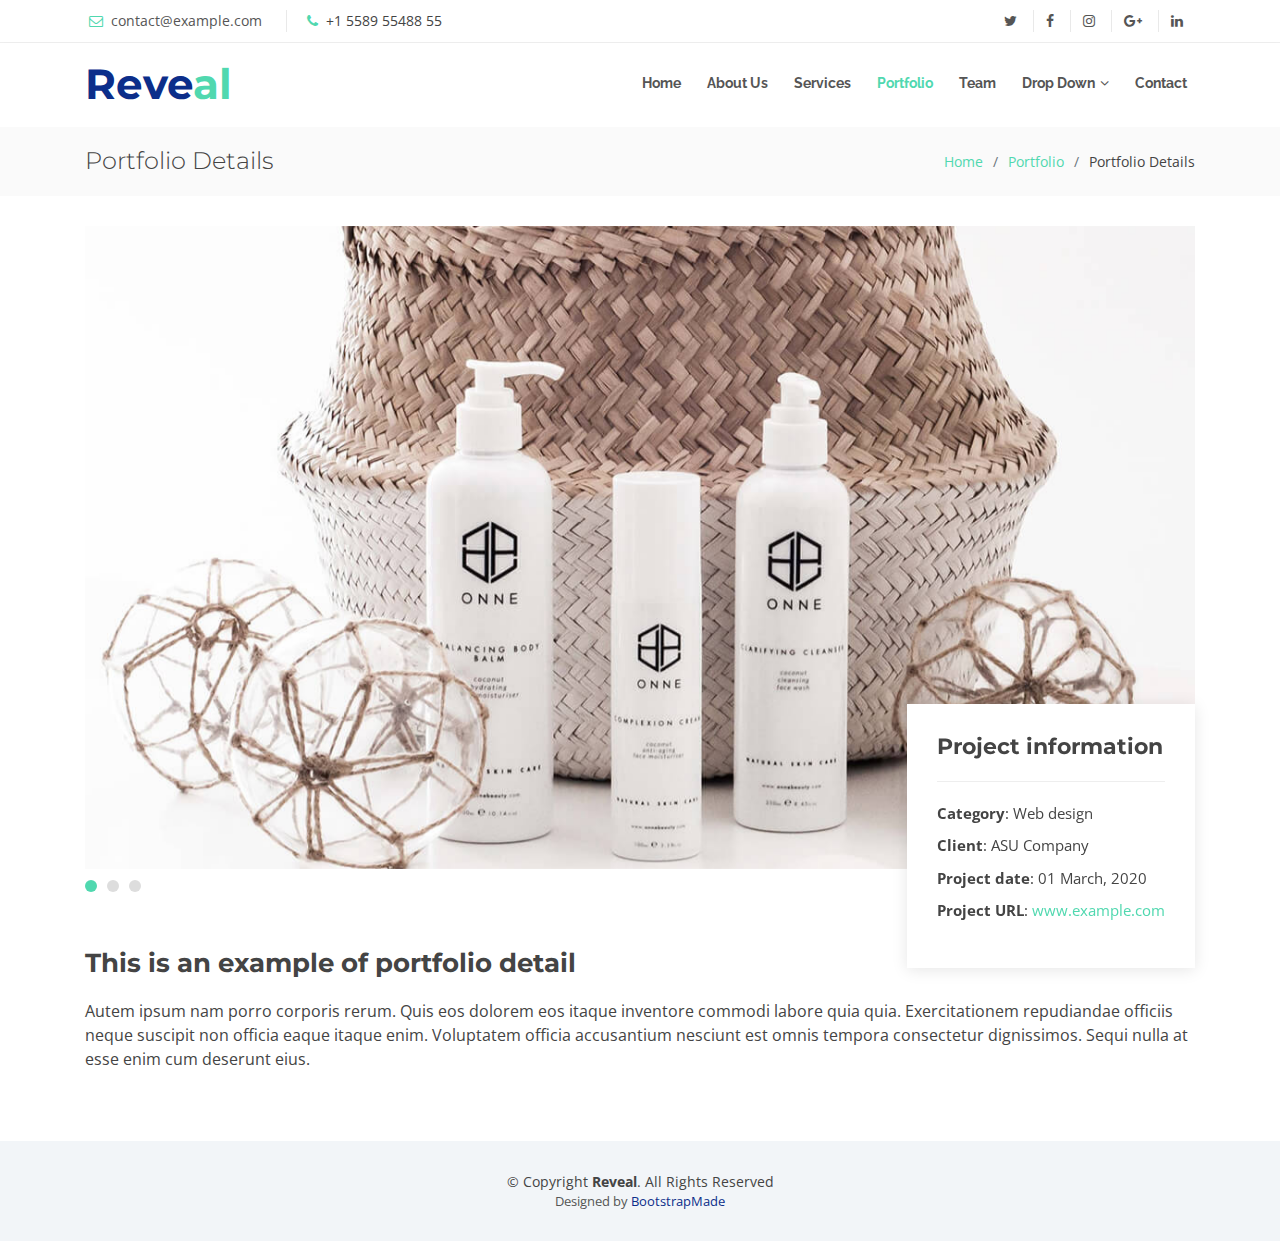
<file: markup/portfolio-details.html>
<!DOCTYPE html>
<html lang="en">

<head>
  <meta charset="utf-8">
  <meta content="width=device-width, initial-scale=1.0" name="viewport">

  <title>Portfolio Details - Reveal Bootstrap Template</title>
  <meta content="" name="descriptison">
  <meta content="" name="keywords">

  <!-- Favicons -->
  <link href="assets/img/favicon.png" rel="icon">
  <link href="assets/img/apple-touch-icon.png" rel="apple-touch-icon">

  <!-- Google Fonts -->
  <link href="https://fonts.googleapis.com/css?family=Open+Sans:300,300i,400,400i,700,700i|Raleway:300,400,500,700,800|Montserrat:300,400,700" rel="stylesheet">

  <!-- Vendor CSS Files -->
  <link href="assets/vendor/bootstrap/css/bootstrap.min.css" rel="stylesheet">
  <link href="assets/vendor/ionicons/css/ionicons.min.css" rel="stylesheet">
  <link href="assets/vendor/animate.css/animate.min.css" rel="stylesheet">
  <link href="assets/vendor/font-awesome/css/font-awesome.min.css" rel="stylesheet">
  <link href="assets/vendor/venobox/venobox.css" rel="stylesheet">
  <link href="assets/vendor/owl.carousel/assets/owl.carousel.min.css" rel="stylesheet">
  <link href="assets/vendor/boxicons/css/boxicons.min.css" rel="stylesheet">

  <!-- Template Main CSS File -->
  <link href="assets/css/style.css" rel="stylesheet">

  <!-- =======================================================
  * Template Name: Reveal - v2.1.0
  * Template URL: https://bootstrapmade.com/reveal-bootstrap-corporate-template/
  * Author: BootstrapMade.com
  * License: https://bootstrapmade.com/license/
  ======================================================== -->
</head>

<body>

  <!-- ======= Top Bar ======= -->
  <section id="topbar" class="d-none d-lg-block">
    <div class="container clearfix">
      <div class="contact-info float-left">
        <i class="fa fa-envelope-o"></i> <a href="mailto:contact@example.com">contact@example.com</a>
        <i class="fa fa-phone"></i> +1 5589 55488 55
      </div>
      <div class="social-links float-right">
        <a href="#" class="twitter"><i class="fa fa-twitter"></i></a>
        <a href="#" class="facebook"><i class="fa fa-facebook"></i></a>
        <a href="#" class="instagram"><i class="fa fa-instagram"></i></a>
        <a href="#" class="google-plus"><i class="fa fa-google-plus"></i></a>
        <a href="#" class="linkedin"><i class="fa fa-linkedin"></i></a>
      </div>
    </div>
  </section><!-- End Top Bar-->

  <!-- ======= Header ======= -->
  <header id="header">
    <div class="container">

      <div id="logo" class="pull-left">
        <h1><a href="index.html">Reve<span>al</span></a></h1>
        <!-- Uncomment below if you prefer to use an image logo -->
        <!-- <a href="index.html"><img src="assets/img/logo.png" alt=""></a>-->
      </div>

      <nav id="nav-menu-container">
        <ul class="nav-menu">
          <li><a href="index.html">Home</a></li>
          <li><a href="#about">About Us</a></li>
          <li><a href="#services">Services</a></li>
          <li class="menu-active"><a href="#portfolio">Portfolio</a></li>
          <li><a href="#team">Team</a></li>
          <li class="menu-has-children"><a href="">Drop Down</a>
            <ul>
              <li><a href="#">Drop Down 1</a></li>
              <li><a href="#">Drop Down 3</a></li>
              <li><a href="#">Drop Down 4</a></li>
              <li><a href="#">Drop Down 5</a></li>
            </ul>
          </li>
          <li><a href="#contact">Contact</a></li>
        </ul>
      </nav><!-- #nav-menu-container -->
    </div>
  </header><!-- End Header -->

  <main id="main">

    <!-- ======= Breadcrumbs Section ======= -->
    <section class="breadcrumbs">
      <div class="container">

        <div class="d-flex justify-content-between align-items-center">
          <h2>Portfolio Details</h2>
          <ol>
            <li><a href="index.html">Home</a></li>
            <li><a href="portfolio.html">Portfolio</a></li>
            <li>Portfolio Details</li>
          </ol>
        </div>

      </div>
    </section><!-- Breadcrumbs Section -->

    <!-- ======= Portfolio Details Section ======= -->
    <section class="portfolio-details">
      <div class="container">

        <div class="portfolio-details-container">

          <div class="owl-carousel portfolio-details-carousel">
            <img src="assets/img/portfolio/portfolio-details-1.jpg" class="img-fluid" alt="">
            <img src="assets/img/portfolio/portfolio-details-2.jpg" class="img-fluid" alt="">
            <img src="assets/img/portfolio/portfolio-details-3.jpg" class="img-fluid" alt="">
          </div>

          <div class="portfolio-info">
            <h3>Project information</h3>
            <ul>
              <li><strong>Category</strong>: Web design</li>
              <li><strong>Client</strong>: ASU Company</li>
              <li><strong>Project date</strong>: 01 March, 2020</li>
              <li><strong>Project URL</strong>: <a href="#">www.example.com</a></li>
            </ul>
          </div>

        </div>

        <div class="portfolio-description">
          <h2>This is an example of portfolio detail</h2>
          <p>
            Autem ipsum nam porro corporis rerum. Quis eos dolorem eos itaque inventore commodi labore quia quia. Exercitationem repudiandae officiis neque suscipit non officia eaque itaque enim. Voluptatem officia accusantium nesciunt est omnis tempora consectetur dignissimos. Sequi nulla at esse enim cum deserunt eius.
          </p>
        </div>
      </div>
    </section><!-- End Portfolio Details Section -->

  </main><!-- End #main -->

  <!-- ======= Footer ======= -->
  <footer id="footer">
    <div class="container">
      <div class="copyright">
        &copy; Copyright <strong>Reveal</strong>. All Rights Reserved
      </div>
      <div class="credits">
        <!--
        All the links in the footer should remain intact.
        You can delete the links only if you purchased the pro version.
        Licensing information: https://bootstrapmade.com/license/
        Purchase the pro version with working PHP/AJAX contact form: https://bootstrapmade.com/buy/?theme=Reveal
      -->
        Designed by <a href="https://bootstrapmade.com/">BootstrapMade</a>
      </div>
    </div>
  </footer><!-- End Footer -->

  <a href="#" class="back-to-top"><i class="fa fa-chevron-up"></i></a>

  <!-- Vendor JS Files -->
  <script src="assets/vendor/jquery/jquery.min.js"></script>
  <script src="assets/vendor/bootstrap/js/bootstrap.bundle.min.js"></script>
  <script src="assets/vendor/jquery.easing/jquery.easing.min.js"></script>
  <script src="assets/vendor/php-email-form/validate.js"></script>
  <script src="assets/vendor/wow/wow.min.js"></script>
  <script src="assets/vendor/venobox/venobox.min.js"></script>
  <script src="assets/vendor/owl.carousel/owl.carousel.min.js"></script>
  <script src="assets/vendor/jquery-sticky/jquery.sticky.js"></script>
  <script src="assets/vendor/superfish/superfish.min.js"></script>
  <script src="assets/vendor/hoverIntent/hoverIntent.js"></script>
  <script src="assets/vendor/isotope-layout/isotope.pkgd.min.js"></script>

  <!-- Template Main JS File -->
  <script src="assets/js/main.js"></script>

</body>

</html>
</file>
<file: markup/assets/vendor/venobox/venobox.css>
/* ------ venobox.css --------*/
.vbox-overlay *, .vbox-overlay *:before, .vbox-overlay *:after{
    -webkit-backface-visibility: hidden;
    -webkit-box-sizing:border-box;
    -moz-box-sizing:border-box;
    box-sizing:border-box;
}
.vbox-overlay * { 
    -webkit-backface-visibility: visible;
    backface-visibility: visible;
}
.vbox-overlay{
    display: -webkit-flex;
    display: flex;
    -webkit-flex-direction: column;
    flex-direction: column;
    -webkit-justify-content: center;
    justify-content: center;
    -webkit-align-items: center;
    align-items: center;
    position: fixed;
    left: 0;
    top: 0;
    bottom: 0;
    right: 0;
    z-index: 999999;
}

/* ----- navigation ----- */
.vbox-title{
    width: 100%;
    height: 40px;
    float: left;
    text-align: center;
    line-height: 28px;
    font-size: 12px;
    padding: 6px 50px;
    overflow: hidden;
    position: fixed;
    display: none;
    left: 0;
    z-index: 89;
}
.vbox-close{
    cursor: pointer;
    position: fixed;
    top: -1px;
    right: 0;
    width: 50px;
    height: 40px;
    padding: 6px;
    display: block;
    background-position:10px center;
    overflow: hidden;
    font-size: 24px;
    line-height: 1;
    text-align: center;
    z-index: 99;
}
.vbox-left{
    cursor: pointer;
    position: fixed;
    left: 0;
    height: 40px;
    overflow: hidden;
    line-height: 28px;
    font-size: 12px;
    z-index: 99;
    display: flex;
    align-items:center;
}
.vbox-num{
    display: inline-block;
    margin: 6px 0 6px 15px;
}
/* ----- Social share ----- */
.vbox-share{
    line-height: 28px;
    font-size: 12px;
    overflow: hidden;
    position: fixed;
    left: 0;
    z-index: 98;
    display: flex;
    align-items:center;
    justify-content: center;
    width: 100%;
    text-align: center;
}
.vbox-share svg{
    max-height: 28px;
    width: 28px;
    z-index: 10;
    margin-left: 12px;
    margin-top: 6px;
    margin-bottom: 6px;
    vertical-align: middle;
}


/* ----- navigation ARROWS ----- */
.vbox-next, .vbox-prev{
    position: fixed;
    top: 50%;
    margin-top: -15px;
    overflow: hidden;
    cursor: pointer;
    display: block;
    width: 45px;
    height: 45px;
    z-index: 99;
}
.vbox-next span, .vbox-prev span{
    position: relative;
    width: 20px;
    height: 20px;
    border: 2px solid transparent;
    border-top-color: #B6B6B6;
    border-right-color: #B6B6B6;
    text-indent: -100px;
    position: absolute;
    top: 8px;
    display: block;
}
.vbox-prev{
    left: 15px;
}
.vbox-next{
    right: 15px;
}
.vbox-prev span{
    left: 10px;
    -ms-transform: rotate(-135deg);
    -webkit-transform: rotate(-135deg);
    transform: rotate(-135deg);
}
.vbox-next span{
    -ms-transform: rotate(45deg);
    -webkit-transform: rotate(45deg);
    transform: rotate(45deg);
    right: 10px;
}
/* ------- inline window ------ */
.vbox-inline{
    width: 420px;
    height: 315px;
    height: 70vh;
    padding: 10px;
    background: #fff;
    margin: 0 auto;
    overflow: auto;
    text-align: left;
}
/* ------- Video & iFrames window ------ */
.venoframe{
    max-width: 100%;
    width: 100%;
    border: none;
    width: 100%;
    height: 260px;
    height: 70vh;
}
.venoframe.vbvid{
    height: 260px;
}
@media (min-width: 768px) {
    .venoframe, .vbox-inline{
        width: 90%;
        height: 360px;
        height: 70vh;
    }
    .venoframe.vbvid{
        width: 640px;
        height: 360px;
    }
}
@media (min-width: 992px) {
    .venoframe, .vbox-inline{
        max-width: 1200px;
        width: 80%;
        height: 540px;
        height: 70vh;
    }
    .venoframe.vbvid{
        width: 960px;
        height: 540px;
    }
}
/* 
Please do NOT edit this part! 
or at least read this note: http://i.imgur.com/7C0ws9e.gif
*/
.vbox-open{
    overflow: hidden;
}
.vbox-container{
    position: absolute;
    left: 0;
    right: 0;
    top: 0;
    bottom: 0;
    overflow-x: hidden;
    overflow-y: scroll;
    overflow-scrolling: touch;
    -webkit-overflow-scrolling: touch;
    z-index: 20;
    max-height: 100%;

}

.vbox-content{
    text-align: center;
    float: left;
    width: 100%;
    position: relative;
    overflow: hidden;
    padding: 20px 4%;
}
.vbox-container img{
    max-width: 100%;
    height: auto;
}
.vbox-figlio{
    box-shadow: 0 0 12px rgba(0,0,0,0.19), 0 6px 6px rgba(0,0,0,0.23);
    max-width: 100%;
    text-align: initial;
}
img.vbox-figlio{
    -webkit-user-select: none;
-khtml-user-select: none;
-moz-user-select: none;
-o-user-select: none;
user-select: none;
}
.vbox-content.swipe-left{
    margin-left: -200px !important;
}
.vbox-content.swipe-right{
    margin-left: 200px !important;
}
.vbox-animated{
    webkit-transition: margin 300ms ease-out;
    transition: margin 300ms ease-out;
}

/* ---------- preloader ----------
 * SPINKIT 
 * http://tobiasahlin.com/spinkit/
-------------------------------- */
.sk-double-bounce,.sk-rotating-plane{width:40px;height:40px;margin:40px auto}.sk-rotating-plane{background-color:#333;-webkit-animation:sk-rotatePlane 1.2s infinite ease-in-out;animation:sk-rotatePlane 1.2s infinite ease-in-out}@-webkit-keyframes sk-rotatePlane{0%{-webkit-transform:perspective(120px) rotateX(0) rotateY(0);transform:perspective(120px) rotateX(0) rotateY(0)}50%{-webkit-transform:perspective(120px) rotateX(-180.1deg) rotateY(0);transform:perspective(120px) rotateX(-180.1deg) rotateY(0)}100%{-webkit-transform:perspective(120px) rotateX(-180deg) rotateY(-179.9deg);transform:perspective(120px) rotateX(-180deg) rotateY(-179.9deg)}}@keyframes sk-rotatePlane{0%{-webkit-transform:perspective(120px) rotateX(0) rotateY(0);transform:perspective(120px) rotateX(0) rotateY(0)}50%{-webkit-transform:perspective(120px) rotateX(-180.1deg) rotateY(0);transform:perspective(120px) rotateX(-180.1deg) rotateY(0)}100%{-webkit-transform:perspective(120px) rotateX(-180deg) rotateY(-179.9deg);transform:perspective(120px) rotateX(-180deg) rotateY(-179.9deg)}}.sk-double-bounce{position:relative}.sk-double-bounce .sk-child{width:100%;height:100%;border-radius:50%;background-color:#333;opacity:.6;position:absolute;top:0;left:0;-webkit-animation:sk-doubleBounce 2s infinite ease-in-out;animation:sk-doubleBounce 2s infinite ease-in-out}.sk-chasing-dots .sk-child,.sk-spinner-pulse,.sk-three-bounce .sk-child{background-color:#333;border-radius:100%}.sk-double-bounce .sk-double-bounce2{-webkit-animation-delay:-1s;animation-delay:-1s}@-webkit-keyframes sk-doubleBounce{0%,100%{-webkit-transform:scale(0);transform:scale(0)}50%{-webkit-transform:scale(1);transform:scale(1)}}@keyframes sk-doubleBounce{0%,100%{-webkit-transform:scale(0);transform:scale(0)}50%{-webkit-transform:scale(1);transform:scale(1)}}.sk-wave{margin:40px auto;width:50px;height:40px;text-align:center;font-size:10px}.sk-wave .sk-rect{background-color:#333;height:100%;width:6px;display:inline-block;-webkit-animation:sk-waveStretchDelay 1.2s infinite ease-in-out;animation:sk-waveStretchDelay 1.2s infinite ease-in-out}.sk-wave .sk-rect1{-webkit-animation-delay:-1.2s;animation-delay:-1.2s}.sk-wave .sk-rect2{-webkit-animation-delay:-1.1s;animation-delay:-1.1s}.sk-wave .sk-rect3{-webkit-animation-delay:-1s;animation-delay:-1s}.sk-wave .sk-rect4{-webkit-animation-delay:-.9s;animation-delay:-.9s}.sk-wave .sk-rect5{-webkit-animation-delay:-.8s;animation-delay:-.8s}@-webkit-keyframes sk-waveStretchDelay{0%,100%,40%{-webkit-transform:scaleY(.4);transform:scaleY(.4)}20%{-webkit-transform:scaleY(1);transform:scaleY(1)}}@keyframes sk-waveStretchDelay{0%,100%,40%{-webkit-transform:scaleY(.4);transform:scaleY(.4)}20%{-webkit-transform:scaleY(1);transform:scaleY(1)}}.sk-wandering-cubes{margin:40px auto;width:40px;height:40px;position:relative}.sk-wandering-cubes .sk-cube{background-color:#333;width:10px;height:10px;position:absolute;top:0;left:0;-webkit-animation:sk-wanderingCube 1.8s ease-in-out -1.8s infinite both;animation:sk-wanderingCube 1.8s ease-in-out -1.8s infinite both}.sk-chasing-dots,.sk-spinner-pulse{width:40px;height:40px;margin:40px auto}.sk-wandering-cubes .sk-cube2{-webkit-animation-delay:-.9s;animation-delay:-.9s}@-webkit-keyframes sk-wanderingCube{0%{-webkit-transform:rotate(0);transform:rotate(0)}25%{-webkit-transform:translateX(30px) rotate(-90deg) scale(.5);transform:translateX(30px) rotate(-90deg) scale(.5)}50%{-webkit-transform:translateX(30px) translateY(30px) rotate(-179deg);transform:translateX(30px) translateY(30px) rotate(-179deg)}50.1%{-webkit-transform:translateX(30px) translateY(30px) rotate(-180deg);transform:translateX(30px) translateY(30px) rotate(-180deg)}75%{-webkit-transform:translateX(0) translateY(30px) rotate(-270deg) scale(.5);transform:translateX(0) translateY(30px) rotate(-270deg) scale(.5)}100%{-webkit-transform:rotate(-360deg);transform:rotate(-360deg)}}@keyframes sk-wanderingCube{0%{-webkit-transform:rotate(0);transform:rotate(0)}25%{-webkit-transform:translateX(30px) rotate(-90deg) scale(.5);transform:translateX(30px) rotate(-90deg) scale(.5)}50%{-webkit-transform:translateX(30px) translateY(30px) rotate(-179deg);transform:translateX(30px) translateY(30px) rotate(-179deg)}50.1%{-webkit-transform:translateX(30px) translateY(30px) rotate(-180deg);transform:translateX(30px) translateY(30px) rotate(-180deg)}75%{-webkit-transform:translateX(0) translateY(30px) rotate(-270deg) scale(.5);transform:translateX(0) translateY(30px) rotate(-270deg) scale(.5)}100%{-webkit-transform:rotate(-360deg);transform:rotate(-360deg)}}.sk-spinner-pulse{-webkit-animation:sk-pulseScaleOut 1s infinite ease-in-out;animation:sk-pulseScaleOut 1s infinite ease-in-out}@-webkit-keyframes sk-pulseScaleOut{0%{-webkit-transform:scale(0);transform:scale(0)}100%{-webkit-transform:scale(1);transform:scale(1);opacity:0}}@keyframes sk-pulseScaleOut{0%{-webkit-transform:scale(0);transform:scale(0)}100%{-webkit-transform:scale(1);transform:scale(1);opacity:0}}.sk-chasing-dots{position:relative;text-align:center;-webkit-animation:sk-chasingDotsRotate 2s infinite linear;animation:sk-chasingDotsRotate 2s infinite linear}.sk-chasing-dots .sk-child{width:60%;height:60%;display:inline-block;position:absolute;top:0;-webkit-animation:sk-chasingDotsBounce 2s infinite ease-in-out;animation:sk-chasingDotsBounce 2s infinite ease-in-out}.sk-chasing-dots .sk-dot2{top:auto;bottom:0;-webkit-animation-delay:-1s;animation-delay:-1s}@-webkit-keyframes sk-chasingDotsRotate{100%{-webkit-transform:rotate(360deg);transform:rotate(360deg)}}@keyframes sk-chasingDotsRotate{100%{-webkit-transform:rotate(360deg);transform:rotate(360deg)}}@-webkit-keyframes sk-chasingDotsBounce{0%,100%{-webkit-transform:scale(0);transform:scale(0)}50%{-webkit-transform:scale(1);transform:scale(1)}}@keyframes sk-chasingDotsBounce{0%,100%{-webkit-transform:scale(0);transform:scale(0)}50%{-webkit-transform:scale(1);transform:scale(1)}}.sk-three-bounce{margin:40px auto;width:80px;text-align:center}.sk-three-bounce .sk-child{width:20px;height:20px;display:inline-block;-webkit-animation:sk-three-bounce 1.4s ease-in-out 0s infinite both;animation:sk-three-bounce 1.4s ease-in-out 0s infinite both}.sk-circle .sk-child:before,.sk-fading-circle .sk-circle:before{display:block;border-radius:100%;content:'';background-color:#333}.sk-three-bounce .sk-bounce1{-webkit-animation-delay:-.32s;animation-delay:-.32s}.sk-three-bounce .sk-bounce2{-webkit-animation-delay:-.16s;animation-delay:-.16s}@-webkit-keyframes sk-three-bounce{0%,100%,80%{-webkit-transform:scale(0);transform:scale(0)}40%{-webkit-transform:scale(1);transform:scale(1)}}@keyframes sk-three-bounce{0%,100%,80%{-webkit-transform:scale(0);transform:scale(0)}40%{-webkit-transform:scale(1);transform:scale(1)}}.sk-circle{margin:40px auto;width:40px;height:40px;position:relative}.sk-circle .sk-child{width:100%;height:100%;position:absolute;left:0;top:0}.sk-circle .sk-child:before{margin:0 auto;width:15%;height:15%;-webkit-animation:sk-circleBounceDelay 1.2s infinite ease-in-out both;animation:sk-circleBounceDelay 1.2s infinite ease-in-out both}.sk-circle .sk-circle2{-webkit-transform:rotate(30deg);-ms-transform:rotate(30deg);transform:rotate(30deg)}.sk-circle .sk-circle3{-webkit-transform:rotate(60deg);-ms-transform:rotate(60deg);transform:rotate(60deg)}.sk-circle .sk-circle4{-webkit-transform:rotate(90deg);-ms-transform:rotate(90deg);transform:rotate(90deg)}.sk-circle .sk-circle5{-webkit-transform:rotate(120deg);-ms-transform:rotate(120deg);transform:rotate(120deg)}.sk-circle .sk-circle6{-webkit-transform:rotate(150deg);-ms-transform:rotate(150deg);transform:rotate(150deg)}.sk-circle .sk-circle7{-webkit-transform:rotate(180deg);-ms-transform:rotate(180deg);transform:rotate(180deg)}.sk-circle .sk-circle8{-webkit-transform:rotate(210deg);-ms-transform:rotate(210deg);transform:rotate(210deg)}.sk-circle .sk-circle9{-webkit-transform:rotate(240deg);-ms-transform:rotate(240deg);transform:rotate(240deg)}.sk-circle .sk-circle10{-webkit-transform:rotate(270deg);-ms-transform:rotate(270deg);transform:rotate(270deg)}.sk-circle .sk-circle11{-webkit-transform:rotate(300deg);-ms-transform:rotate(300deg);transform:rotate(300deg)}.sk-circle .sk-circle12{-webkit-transform:rotate(330deg);-ms-transform:rotate(330deg);transform:rotate(330deg)}.sk-circle .sk-circle2:before{-webkit-animation-delay:-1.1s;animation-delay:-1.1s}.sk-circle .sk-circle3:before{-webkit-animation-delay:-1s;animation-delay:-1s}.sk-circle .sk-circle4:before{-webkit-animation-delay:-.9s;animation-delay:-.9s}.sk-circle .sk-circle5:before{-webkit-animation-delay:-.8s;animation-delay:-.8s}.sk-circle .sk-circle6:before{-webkit-animation-delay:-.7s;animation-delay:-.7s}.sk-circle .sk-circle7:before{-webkit-animation-delay:-.6s;animation-delay:-.6s}.sk-circle .sk-circle8:before{-webkit-animation-delay:-.5s;animation-delay:-.5s}.sk-circle .sk-circle9:before{-webkit-animation-delay:-.4s;animation-delay:-.4s}.sk-circle .sk-circle10:before{-webkit-animation-delay:-.3s;animation-delay:-.3s}.sk-circle .sk-circle11:before{-webkit-animation-delay:-.2s;animation-delay:-.2s}.sk-circle .sk-circle12:before{-webkit-animation-delay:-.1s;animation-delay:-.1s}@-webkit-keyframes sk-circleBounceDelay{0%,100%,80%{-webkit-transform:scale(0);transform:scale(0)}40%{-webkit-transform:scale(1);transform:scale(1)}}@keyframes sk-circleBounceDelay{0%,100%,80%{-webkit-transform:scale(0);transform:scale(0)}40%{-webkit-transform:scale(1);transform:scale(1)}}.sk-cube-grid{width:40px;height:40px;margin:40px auto}.sk-cube-grid .sk-cube{width:33.33%;height:33.33%;background-color:#333;float:left;-webkit-animation:sk-cubeGridScaleDelay 1.3s infinite ease-in-out;animation:sk-cubeGridScaleDelay 1.3s infinite ease-in-out}.sk-cube-grid .sk-cube1{-webkit-animation-delay:.2s;animation-delay:.2s}.sk-cube-grid .sk-cube2{-webkit-animation-delay:.3s;animation-delay:.3s}.sk-cube-grid .sk-cube3{-webkit-animation-delay:.4s;animation-delay:.4s}.sk-cube-grid .sk-cube4{-webkit-animation-delay:.1s;animation-delay:.1s}.sk-cube-grid .sk-cube5{-webkit-animation-delay:.2s;animation-delay:.2s}.sk-cube-grid .sk-cube6{-webkit-animation-delay:.3s;animation-delay:.3s}.sk-cube-grid .sk-cube7{-webkit-animation-delay:0ms;animation-delay:0ms}.sk-cube-grid .sk-cube8{-webkit-animation-delay:.1s;animation-delay:.1s}.sk-cube-grid .sk-cube9{-webkit-animation-delay:.2s;animation-delay:.2s}@-webkit-keyframes sk-cubeGridScaleDelay{0%,100%,70%{-webkit-transform:scale3D(1,1,1);transform:scale3D(1,1,1)}35%{-webkit-transform:scale3D(0,0,1);transform:scale3D(0,0,1)}}@keyframes sk-cubeGridScaleDelay{0%,100%,70%{-webkit-transform:scale3D(1,1,1);transform:scale3D(1,1,1)}35%{-webkit-transform:scale3D(0,0,1);transform:scale3D(0,0,1)}}.sk-fading-circle{margin:40px auto;width:40px;height:40px;position:relative}.sk-fading-circle .sk-circle{width:100%;height:100%;position:absolute;left:0;top:0}.sk-fading-circle .sk-circle:before{margin:0 auto;width:15%;height:15%;-webkit-animation:sk-circleFadeDelay 1.2s infinite ease-in-out both;animation:sk-circleFadeDelay 1.2s infinite ease-in-out both}.sk-fading-circle .sk-circle2{-webkit-transform:rotate(30deg);-ms-transform:rotate(30deg);transform:rotate(30deg)}.sk-fading-circle .sk-circle3{-webkit-transform:rotate(60deg);-ms-transform:rotate(60deg);transform:rotate(60deg)}.sk-fading-circle .sk-circle4{-webkit-transform:rotate(90deg);-ms-transform:rotate(90deg);transform:rotate(90deg)}.sk-fading-circle .sk-circle5{-webkit-transform:rotate(120deg);-ms-transform:rotate(120deg);transform:rotate(120deg)}.sk-fading-circle .sk-circle6{-webkit-transform:rotate(150deg);-ms-transform:rotate(150deg);transform:rotate(150deg)}.sk-fading-circle .sk-circle7{-webkit-transform:rotate(180deg);-ms-transform:rotate(180deg);transform:rotate(180deg)}.sk-fading-circle .sk-circle8{-webkit-transform:rotate(210deg);-ms-transform:rotate(210deg);transform:rotate(210deg)}.sk-fading-circle .sk-circle9{-webkit-transform:rotate(240deg);-ms-transform:rotate(240deg);transform:rotate(240deg)}.sk-fading-circle .sk-circle10{-webkit-transform:rotate(270deg);-ms-transform:rotate(270deg);transform:rotate(270deg)}.sk-fading-circle .sk-circle11{-webkit-transform:rotate(300deg);-ms-transform:rotate(300deg);transform:rotate(300deg)}.sk-fading-circle .sk-circle12{-webkit-transform:rotate(330deg);-ms-transform:rotate(330deg);transform:rotate(330deg)}.sk-fading-circle .sk-circle2:before{-webkit-animation-delay:-1.1s;animation-delay:-1.1s}.sk-fading-circle .sk-circle3:before{-webkit-animation-delay:-1s;animation-delay:-1s}.sk-fading-circle .sk-circle4:before{-webkit-animation-delay:-.9s;animation-delay:-.9s}.sk-fading-circle .sk-circle5:before{-webkit-animation-delay:-.8s;animation-delay:-.8s}.sk-fading-circle .sk-circle6:before{-webkit-animation-delay:-.7s;animation-delay:-.7s}.sk-fading-circle .sk-circle7:before{-webkit-animation-delay:-.6s;animation-delay:-.6s}.sk-fading-circle .sk-circle8:before{-webkit-animation-delay:-.5s;animation-delay:-.5s}.sk-fading-circle .sk-circle9:before{-webkit-animation-delay:-.4s;animation-delay:-.4s}.sk-fading-circle .sk-circle10:before{-webkit-animation-delay:-.3s;animation-delay:-.3s}.sk-fading-circle .sk-circle11:before{-webkit-animation-delay:-.2s;animation-delay:-.2s}.sk-fading-circle .sk-circle12:before{-webkit-animation-delay:-.1s;animation-delay:-.1s}@-webkit-keyframes sk-circleFadeDelay{0%,100%,39%{opacity:0}40%{opacity:1}}@keyframes sk-circleFadeDelay{0%,100%,39%{opacity:0}40%{opacity:1}}.sk-folding-cube{margin:40px auto;width:40px;height:40px;position:relative;-webkit-transform:rotateZ(45deg);transform:rotateZ(45deg)}.sk-folding-cube .sk-cube{float:left;width:50%;height:50%;position:relative;-webkit-transform:scale(1.1);-ms-transform:scale(1.1);transform:scale(1.1)}.sk-folding-cube .sk-cube:before{content:'';position:absolute;top:0;left:0;width:100%;height:100%;background-color:#333;-webkit-animation:sk-foldCubeAngle 2.4s infinite linear both;animation:sk-foldCubeAngle 2.4s infinite linear both;-webkit-transform-origin:100% 100%;-ms-transform-origin:100% 100%;transform-origin:100% 100%}.sk-folding-cube .sk-cube2{-webkit-transform:scale(1.1) rotateZ(90deg);transform:scale(1.1) rotateZ(90deg)}.sk-folding-cube .sk-cube3{-webkit-transform:scale(1.1) rotateZ(180deg);transform:scale(1.1) rotateZ(180deg)}.sk-folding-cube .sk-cube4{-webkit-transform:scale(1.1) rotateZ(270deg);transform:scale(1.1) rotateZ(270deg)}.sk-folding-cube .sk-cube2:before{-webkit-animation-delay:.3s;animation-delay:.3s}.sk-folding-cube .sk-cube3:before{-webkit-animation-delay:.6s;animation-delay:.6s}.sk-folding-cube .sk-cube4:before{-webkit-animation-delay:.9s;animation-delay:.9s}@-webkit-keyframes sk-foldCubeAngle{0%,10%{-webkit-transform:perspective(140px) rotateX(-180deg);transform:perspective(140px) rotateX(-180deg);opacity:0}25%,75%{-webkit-transform:perspective(140px) rotateX(0);transform:perspective(140px) rotateX(0);opacity:1}100%,90%{-webkit-transform:perspective(140px) rotateY(180deg);transform:perspective(140px) rotateY(180deg);opacity:0}}@keyframes sk-foldCubeAngle{0%,10%{-webkit-transform:perspective(140px) rotateX(-180deg);transform:perspective(140px) rotateX(-180deg);opacity:0}25%,75%{-webkit-transform:perspective(140px) rotateX(0);transform:perspective(140px) rotateX(0);opacity:1}100%,90%{-webkit-transform:perspective(140px) rotateY(180deg);transform:perspective(140px) rotateY(180deg);opacity:0}}
</file>
<file: markup/assets/css/style.css>
/**
* Template Name: Reveal - v2.1.0
* Template URL: https://bootstrapmade.com/reveal-bootstrap-corporate-template/
* Author: BootstrapMade.com
* License: https://bootstrapmade.com/license/
*/

/*--------------------------------------------------------------
# General
--------------------------------------------------------------*/
body {
  background: #fff;
  color: #444;
  font-family: "Open Sans", sans-serif;
}

a {
  color: #50d8af;
  transition: 0.5s;
}

a:hover, a:active, a:focus {
  color: #51d8af;
  outline: none;
  text-decoration: none;
}

p {
  padding: 0;
  margin: 0 0 30px 0;
}

h1, h2, h3, h4, h5, h6 {
  font-family: "Montserrat", sans-serif;
  font-weight: 400;
  margin: 0 0 20px 0;
  padding: 0;
}

/* Back to top button */
.back-to-top {
  position: fixed;
  display: none;
  background: #50d8af;
  color: #fff;
  padding: 6px 12px 9px 12px;
  font-size: 16px;
  border-radius: 2px;
  right: 15px;
  bottom: 15px;
  transition: background 0.5s;
}

@media (max-width: 768px) {
  .back-to-top {
    bottom: 15px;
  }
}

.back-to-top:focus {
  background: #50d8af;
  color: #fff;
  outline: none;
}

.back-to-top:hover {
  background: #0c2e8a;
  color: #fff;
}

/*--------------------------------------------------------------
# Top Bar
--------------------------------------------------------------*/
#topbar {
  background: #fff;
  padding: 10px 0;
  border-bottom: 1px solid #eee;
  font-size: 14px;
}

#topbar .contact-info a {
  line-height: 1;
  color: #555;
}

#topbar .contact-info a:hover {
  color: #50d8af;
}

#topbar .contact-info i {
  color: #50d8af;
  padding: 4px;
}

#topbar .contact-info .fa-phone {
  padding-left: 20px;
  margin-left: 20px;
  border-left: 1px solid #e9e9e9;
}

#topbar .social-links a {
  color: #555;
  padding: 4px 12px;
  display: inline-block;
  line-height: 1px;
  border-left: 1px solid #e9e9e9;
}

#topbar .social-links a:hover {
  color: #50d8af;
}

#topbar .social-links a:first-child {
  border-left: 0;
}

/*--------------------------------------------------------------
# Header
--------------------------------------------------------------*/
#header {
  padding: 20px 0;
  height: 84px;
  transition: all 0.5s;
  z-index: 997;
  background: #fff;
  box-shadow: 0px 6px 9px 0px rgba(0, 0, 0, 0.06);
}

#header #logo h1 {
  font-size: 42px;
  margin: 0;
  padding: 0;
  line-height: 1;
  font-family: "Montserrat", sans-serif;
  font-weight: 700;
}

#header #logo h1 a {
  color: #0c2e8a;
  line-height: 1;
  display: inline-block;
}

#header #logo h1 a span {
  color: #50d8af;
}

#header #logo img {
  padding: 0;
  margin: 0;
}

@media (max-width: 768px) {
  #header {
    padding: 20px 0;
    height: 74px;
  }
  #header #logo h1 {
    font-size: 34px;
  }
  #header #logo img {
    max-height: 40px;
  }
}

/*--------------------------------------------------------------
# Intro Section
--------------------------------------------------------------*/
#intro {
  width: 100%;
  height: 60vh;
  position: relative;
  background: url("../img/intro-carousel/1.jpg") no-repeat;
  background-size: cover;
  padding: 0;
}

#intro .intro-content {
  position: absolute;
  bottom: 0;
  top: 0;
  left: 0;
  right: 0;
  z-index: 10;
  display: flex;
  justify-content: center;
  align-items: center;
  flex-direction: column;
  text-align: center;
}

#intro .intro-content h2 {
  color: #0c2e8a;
  margin-bottom: 30px;
  font-size: 64px;
  font-weight: 700;
}

#intro .intro-content h2 span {
  color: #50d8af;
  text-decoration: underline;
}

@media (max-width: 767px) {
  #intro .intro-content h2 {
    font-size: 34px;
  }
}

#intro .intro-content .btn-get-started, #intro .intro-content .btn-projects {
  font-family: "Raleway", sans-serif;
  font-size: 15px;
  font-weight: bold;
  letter-spacing: 1px;
  display: inline-block;
  padding: 10px 32px;
  border-radius: 2px;
  transition: 0.5s;
  margin: 10px;
  color: #fff;
}

#intro .intro-content .btn-get-started {
  background: #0c2e8a;
  border: 2px solid #0c2e8a;
}

#intro .intro-content .btn-get-started:hover {
  background: none;
  color: #0c2e8a;
}

#intro .intro-content .btn-projects {
  background: #50d8af;
  border: 2px solid #50d8af;
}

#intro .intro-content .btn-projects:hover {
  background: none;
  color: #50d8af;
}

#intro #intro-carousel {
  z-index: 8;
}

#intro #intro-carousel::before {
  content: '';
  background-color: rgba(255, 255, 255, 0.7);
  position: absolute;
  height: 100%;
  width: 100%;
  top: 0;
  right: 0;
  left: 0;
  bottom: 0;
  z-index: 7;
}

#intro #intro-carousel .item {
  width: 100%;
  height: 60vh;
  background-size: cover;
  background-position: center;
  background-repeat: no-repeat;
  transition-property: opacity;
}

/*--------------------------------------------------------------
# Navigation Menu
--------------------------------------------------------------*/
/* Nav Menu Essentials */
.nav-menu, .nav-menu * {
  margin: 0;
  padding: 0;
  list-style: none;
}

.nav-menu ul {
  position: absolute;
  display: none;
  top: 100%;
  left: 0;
  z-index: 99;
}

.nav-menu li {
  position: relative;
  white-space: nowrap;
}

.nav-menu > li {
  float: left;
}

.nav-menu li:hover > ul,
.nav-menu li.sfHover > ul {
  display: block;
}

.nav-menu ul ul {
  top: 0;
  left: 100%;
}

.nav-menu ul li {
  min-width: 180px;
}

/* Nav Menu Arrows */
.sf-arrows .sf-with-ul {
  padding-right: 22px;
}

.sf-arrows .sf-with-ul:after {
  content: "\f107";
  position: absolute;
  right: 8px;
  font-family: FontAwesome;
  font-style: normal;
  font-weight: normal;
}

.sf-arrows ul .sf-with-ul:after {
  content: "\f105";
}

/* Nav Meu Container */
#nav-menu-container {
  float: right;
  margin: 0;
}

@media (max-width: 768px) {
  #nav-menu-container {
    display: none;
  }
}

/* Nav Meu Styling */
.nav-menu a {
  padding: 10px 8px;
  text-decoration: none;
  display: inline-block;
  color: #555;
  font-family: "Raleway", sans-serif;
  font-weight: 700;
  font-size: 14px;
  outline: none;
}

.nav-menu li:hover > a, .nav-menu .menu-active > a {
  color: #50d8af;
}

.nav-menu > li {
  margin-left: 10px;
}

.nav-menu ul {
  margin: 4px 0 0 0;
  padding: 10px;
  box-shadow: 0px 0px 30px rgba(127, 137, 161, 0.25);
  background: #fff;
}

.nav-menu ul li {
  transition: 0.3s;
}

.nav-menu ul li a {
  padding: 10px;
  color: #333;
  transition: 0.3s;
  display: block;
  font-size: 13px;
  text-transform: none;
}

.nav-menu ul li:hover > a {
  color: #50d8af;
}

.nav-menu ul ul {
  margin: 0;
}

/* Mobile Nav Toggle */
#mobile-nav-toggle {
  position: fixed;
  right: 0;
  top: 0;
  z-index: 999;
  margin: 20px 20px 0 0;
  border: 0;
  background: none;
  font-size: 24px;
  display: none;
  transition: all 0.4s;
  outline: none;
  cursor: pointer;
}

#mobile-nav-toggle i {
  color: #555;
}

@media (max-width: 768px) {
  #mobile-nav-toggle {
    display: inline;
  }
}

/* Mobile Nav Styling */
#mobile-nav {
  position: fixed;
  top: 0;
  padding-top: 18px;
  bottom: 0;
  z-index: 998;
  background: rgba(52, 59, 64, 0.9);
  left: -260px;
  width: 260px;
  overflow-y: auto;
  transition: 0.4s;
}

#mobile-nav ul {
  padding: 0;
  margin: 0;
  list-style: none;
}

#mobile-nav ul li {
  position: relative;
}

#mobile-nav ul li a {
  color: #fff;
  font-size: 16px;
  overflow: hidden;
  padding: 10px 22px 10px 15px;
  position: relative;
  text-decoration: none;
  width: 100%;
  display: block;
  outline: none;
}

#mobile-nav ul li a:hover {
  color: #fff;
}

#mobile-nav ul li li {
  padding-left: 30px;
}

#mobile-nav ul .menu-has-children i {
  position: absolute;
  right: 0;
  z-index: 99;
  padding: 15px;
  cursor: pointer;
  color: #fff;
}

#mobile-nav ul .menu-has-children i.fa-chevron-up {
  color: #50d8af;
}

#mobile-nav ul .menu-item-active {
  color: #50d8af;
}

#mobile-body-overly {
  width: 100%;
  height: 100%;
  z-index: 997;
  top: 0;
  left: 0;
  position: fixed;
  background: rgba(52, 59, 64, 0.9);
  display: none;
}

/* Mobile Nav body classes */
body.mobile-nav-active {
  overflow: hidden;
}

body.mobile-nav-active #mobile-nav {
  left: 0;
}

body.mobile-nav-active #mobile-nav-toggle {
  color: #fff;
}

/*--------------------------------------------------------------
# Sections
--------------------------------------------------------------*/
section {
  overflow: hidden;
  padding: 40px 0;
}

/* Sections Header
--------------------------------*/
.section-header {
  margin-bottom: 30px;
}

.section-header h2 {
  font-size: 32px;
  color: #0c2e8a;
  text-transform: uppercase;
  font-weight: 700;
  position: relative;
  padding-bottom: 20px;
}

.section-header h2::before {
  content: '';
  position: absolute;
  display: block;
  width: 50px;
  height: 3px;
  background: #50d8af;
  bottom: 0;
  left: 0;
}

.section-header p {
  padding: 0;
  margin: 0;
}

/*--------------------------------------------------------------
# Breadcrumbs
--------------------------------------------------------------*/
.breadcrumbs {
  padding: 20px 0;
  background-color: #fafafa;
  min-height: 40px;
}

.breadcrumbs h2 {
  font-size: 24px;
  font-weight: 300;
  margin: 0;
}

@media (max-width: 992px) {
  .breadcrumbs h2 {
    margin: 0 0 10px 0;
  }
}

.breadcrumbs ol {
  display: flex;
  flex-wrap: wrap;
  list-style: none;
  padding: 0;
  margin: 0;
  font-size: 14px;
}

.breadcrumbs ol li + li {
  padding-left: 10px;
}

.breadcrumbs ol li + li::before {
  display: inline-block;
  padding-right: 10px;
  color: #6c757d;
  content: "/";
}

@media (max-width: 768px) {
  .breadcrumbs .d-flex {
    display: block !important;
  }
  .breadcrumbs ol {
    display: block;
  }
  .breadcrumbs ol li {
    display: inline-block;
  }
}

/* About Section
--------------------------------*/
#about {
  padding: 60px 0 30px 0;
}

#about .about-img {
  overflow: hidden;
}

#about .about-img img {
  margin-left: -15px;
  max-width: 100%;
}

@media (max-width: 768px) {
  #about .about-img {
    height: auto;
  }
  #about .about-img img {
    margin-left: 0;
    padding-bottom: 30px;
  }
}

#about .content h2 {
  color: #0c2e8a;
  font-weight: 700;
  font-size: 36px;
  font-family: "Raleway", sans-serif;
}

#about .content h3 {
  color: #555;
  font-weight: 300;
  font-size: 18px;
  line-height: 26px;
  font-style: italic;
}

#about .content p {
  line-height: 26px;
}

#about .content p:last-child {
  margin-bottom: 0;
}

#about .content i {
  font-size: 20px;
  padding-right: 4px;
  color: #50d8af;
}

#about .content ul {
  list-style: none;
  padding: 0;
}

#about .content ul li {
  padding-bottom: 10px;
}

/* Services Section
--------------------------------*/
#services {
  padding: 30px 0 0 0;
}

#services .box {
  padding: 40px;
  margin-bottom: 40px;
  box-shadow: 10px 10px 15px rgba(73, 78, 92, 0.1);
  background: #fff;
  transition: 0.4s;
}

#services .box:hover {
  box-shadow: 0px 0px 30px rgba(73, 78, 92, 0.15);
  transform: translateY(-10px);
  -webkit-transform: translateY(-10px);
  -moz-transform: translateY(-10px);
}

#services .box .icon {
  float: left;
}

#services .box .icon i {
  color: #444;
  font-size: 64px;
  transition: 0.5s;
  line-height: 0;
  margin-top: 34px;
}

#services .box .icon i:before {
  background: #0c2e8a;
  background: linear-gradient(45deg, #50d8af 0%, #a3ebd5 100%);
  background-clip: border-box;
  -webkit-background-clip: text;
  -webkit-text-fill-color: transparent;
}

#services .box h4 {
  margin-left: 100px;
  font-weight: 700;
  margin-bottom: 15px;
  font-size: 22px;
}

#services .box h4 a {
  color: #444;
}

#services .box p {
  font-size: 14px;
  margin-left: 100px;
  margin-bottom: 0;
  line-height: 24px;
}

@media (max-width: 767px) {
  #services .box .box {
    margin-bottom: 20px;
  }
  #services .box .icon {
    float: none;
    text-align: center;
    padding-bottom: 15px;
  }
  #services .box h4, #services .box p {
    margin-left: 0;
    text-align: center;
  }
}

/* Clients Section
--------------------------------*/
#clients {
  padding: 30px 0;
}

#clients img {
  max-width: 100%;
  opacity: 0.5;
  transition: 0.3s;
  padding: 15px 0;
}

#clients img:hover {
  opacity: 1;
}

#clients .owl-nav, #clients .owl-dots {
  margin-top: 5px;
  text-align: center;
}

#clients .owl-dot {
  display: inline-block;
  margin: 0 5px;
  width: 12px;
  height: 12px;
  border-radius: 50%;
  background-color: #ddd;
}

#clients .owl-dot.active {
  background-color: #50d8af;
}

/* Our Portfolio Section
--------------------------------*/
#portfolio {
  background: #fff;
  padding: 30px 0;
}

#portfolio #portfolio-flters {
  padding: 0;
  margin: 0 auto 25px auto;
  list-style: none;
  text-align: center;
  border-radius: 50px;
}

#portfolio #portfolio-flters li {
  cursor: pointer;
  display: inline-block;
  padding: 10px 18px 12px 18px;
  font-size: 14px;
  font-weight: 500;
  line-height: 1;
  color: #444;
  margin: 0 3px 10px 3px;
  transition: all ease-in-out 0.3s;
  background: #f7f7f7;
  border-radius: 4px;
}

#portfolio #portfolio-flters li:hover, #portfolio #portfolio-flters li.filter-active {
  color: #fff;
  background: #50d8af;
}

#portfolio #portfolio-flters li:last-child {
  margin-right: 0;
}

#portfolio .portfolio-item {
  margin-bottom: 30px;
  overflow: hidden;
}

#portfolio .portfolio-item img {
  position: relative;
  top: 0;
  transition: all 0.6s cubic-bezier(0.645, 0.045, 0.355, 1);
}

#portfolio .portfolio-item .portfolio-info {
  opacity: 0;
  position: absolute;
  left: 15px;
  right: 15px;
  bottom: -50px;
  z-index: 3;
  transition: all ease-in-out 0.3s;
  background: #50d8af;
  padding: 15px 20px;
}

#portfolio .portfolio-item .portfolio-info h4 {
  font-size: 18px;
  color: #fff;
  font-weight: 600;
}

#portfolio .portfolio-item .portfolio-info p {
  color: #fff;
  font-size: 14px;
  margin-bottom: 0;
}

#portfolio .portfolio-item .portfolio-info .preview-link, #portfolio .portfolio-item .portfolio-info .details-link {
  position: absolute;
  right: 50px;
  font-size: 24px;
  top: calc(50% - 18px);
  color: rgba(255, 255, 255, 0.6);
  transition: ease-in-out 0.3s;
}

#portfolio .portfolio-item .portfolio-info .preview-link:hover, #portfolio .portfolio-item .portfolio-info .details-link:hover {
  color: #fff;
}

#portfolio .portfolio-item .portfolio-info .details-link {
  right: 15px;
}

#portfolio .portfolio-item:hover img {
  top: -30px;
}

#portfolio .portfolio-item:hover .portfolio-info {
  opacity: 1;
  bottom: 0;
}

/*--------------------------------------------------------------
# Portfolio Details
--------------------------------------------------------------*/
.portfolio-details {
  padding-top: 30px;
}

.portfolio-details .portfolio-details-container {
  position: relative;
}

.portfolio-details .portfolio-details-carousel {
  position: relative;
  z-index: 1;
}

.portfolio-details .portfolio-details-carousel .owl-nav, .portfolio-details .portfolio-details-carousel .owl-dots {
  margin-top: 5px;
  text-align: left;
}

.portfolio-details .portfolio-details-carousel .owl-dot {
  display: inline-block;
  margin: 0 10px 0 0;
  width: 12px;
  height: 12px;
  border-radius: 50%;
  background-color: #ddd !important;
}

.portfolio-details .portfolio-details-carousel .owl-dot.active {
  background-color: #50d8af !important;
}

.portfolio-details .portfolio-info {
  padding: 30px;
  position: absolute;
  right: 0;
  bottom: -70px;
  background: #fff;
  box-shadow: 0px 2px 15px rgba(0, 0, 0, 0.1);
  z-index: 2;
}

.portfolio-details .portfolio-info h3 {
  font-size: 22px;
  font-weight: 700;
  margin-bottom: 20px;
  padding-bottom: 20px;
  border-bottom: 1px solid #eee;
}

.portfolio-details .portfolio-info ul {
  list-style: none;
  padding: 0;
  font-size: 15px;
}

.portfolio-details .portfolio-info ul li + li {
  margin-top: 10px;
}

.portfolio-details .portfolio-description {
  padding-top: 50px;
}

.portfolio-details .portfolio-description h2 {
  width: 50%;
  font-size: 26px;
  font-weight: 700;
  margin-bottom: 20px;
}

.portfolio-details .portfolio-description p {
  padding: 0 0 0 0;
}

@media (max-width: 768px) {
  .portfolio-details .portfolio-description h2 {
    width: 100%;
  }
  .portfolio-details .portfolio-info {
    position: static;
    margin-top: 30px;
  }
}

/* Testimonials Section
--------------------------------*/
#testimonials {
  padding: 30px 0;
}

#testimonials .testimonial-item {
  box-sizing: content-box;
  padding: 30px 30px 0 30px;
  margin: 30px 15px;
  text-align: center;
  min-height: 350px;
  box-shadow: 0px 2px 12px rgba(0, 0, 0, 0.08);
}

@media (max-width: 767px) {
  #testimonials .testimonial-item {
    margin: 30px 10px;
  }
}

#testimonials .testimonial-item .testimonial-img {
  width: 90px;
  border-radius: 50%;
  border: 4px solid #fff;
  margin: 0 auto;
}

#testimonials .testimonial-item h3 {
  font-size: 18px;
  font-weight: bold;
  margin: 10px 0 5px 0;
  color: #111;
}

#testimonials .testimonial-item h4 {
  font-size: 14px;
  color: #999;
  margin: 0;
}

#testimonials .testimonial-item .quote-sign-left {
  margin-top: -15px;
  padding-right: 10px;
  display: inline-block;
  width: 37px;
}

#testimonials .testimonial-item .quote-sign-right {
  margin-bottom: -15px;
  padding-left: 10px;
  display: inline-block;
  max-width: 100%;
  width: 37px;
}

#testimonials .testimonial-item p {
  font-style: italic;
  margin: 0 auto 15px auto;
}

#testimonials .owl-nav, #testimonials .owl-dots {
  margin-top: 5px;
  text-align: center;
}

#testimonials .owl-dot {
  display: inline-block;
  margin: 0 5px;
  width: 12px;
  height: 12px;
  border-radius: 50%;
  background-color: #ddd;
}

#testimonials .owl-dot.active {
  background-color: #50d8af;
}

/* Call To Action Section
--------------------------------*/
#call-to-action {
  background: #081e5b;
  background-size: cover;
  padding: 40px 0;
}

#call-to-action .cta-title {
  color: #fff;
  font-size: 28px;
  font-weight: 700;
}

#call-to-action .cta-text {
  color: #fff;
}

@media (min-width: 769px) {
  #call-to-action .cta-btn-container {
    display: flex;
    align-items: center;
    justify-content: flex-end;
  }
}

#call-to-action .cta-btn {
  font-family: "Montserrat", sans-serif;
  font-weight: 700;
  font-size: 16px;
  letter-spacing: 1px;
  display: inline-block;
  padding: 8px 26px;
  border-radius: 3px;
  transition: 0.5s;
  margin: 10px;
  border: 3px solid #fff;
  color: #fff;
}

#call-to-action .cta-btn:hover {
  background: #50d8af;
  border: 3px solid #50d8af;
}

/* Our Team Section
--------------------------------*/
#team {
  background: #fff;
  padding: 30px 0 0 0;
}

#team .member {
  text-align: center;
  margin-bottom: 20px;
}

#team .member .pic {
  overflow: hidden;
  text-align: center;
}

#team .member .pic img {
  max-width: 100%;
}

#team .member .details {
  background: #50d8af;
  color: #fff;
  padding: 15px;
  border-radius: 0 0 3px 3px;
}

#team .member h4 {
  font-weight: 700;
  margin-bottom: 2px;
  font-size: 18px;
}

#team .member span {
  font-style: italic;
  display: block;
  font-size: 13px;
}

#team .member .social {
  margin-top: 5px;
}

#team .member .social a {
  color: #fff;
}

#team .member .social i {
  font-size: 16px;
  margin: 0 2px;
}

/* Contact Section
--------------------------------*/
#contact {
  padding: 30px 0;
}

#contact .contact-info {
  margin-bottom: 20px;
  text-align: center;
}

#contact .contact-info i {
  font-size: 48px;
  display: inline-block;
  margin-bottom: 10px;
  color: #50d8af;
}

#contact .contact-info address, #contact .contact-info p {
  margin-bottom: 0;
  color: #000;
}

#contact .contact-info h3 {
  font-size: 18px;
  margin-bottom: 15px;
  font-weight: bold;
  text-transform: uppercase;
  color: #999;
}

#contact .contact-info a {
  color: #000;
}

#contact .contact-info a:hover {
  color: #50d8af;
}

#contact .contact-address, #contact .contact-phone, #contact .contact-email {
  margin-bottom: 20px;
}

@media (min-width: 768px) {
  #contact .contact-address, #contact .contact-phone, #contact .contact-email {
    padding: 20px 0;
  }
}

@media (min-width: 768px) {
  #contact .contact-phone {
    border-left: 1px solid #ddd;
    border-right: 1px solid #ddd;
  }
}

#contact #google-map {
  height: 290px;
  margin-bottom: 20px;
}

@media (max-width: 576px) {
  #contact #google-map {
    margin-top: 20px;
  }
}

#contact .php-email-form .validate {
  display: none;
  color: red;
  margin: 0 0 15px 0;
  font-weight: 400;
  font-size: 13px;
}

#contact .php-email-form .error-message {
  display: none;
  color: #fff;
  background: #ed3c0d;
  text-align: left;
  padding: 15px;
  font-weight: 600;
}

#contact .php-email-form .error-message br + br {
  margin-top: 25px;
}

#contact .php-email-form .sent-message {
  display: none;
  color: #fff;
  background: #18d26e;
  text-align: center;
  padding: 15px;
  font-weight: 600;
}

#contact .php-email-form .loading {
  display: none;
  background: #fff;
  text-align: center;
  padding: 15px;
}

#contact .php-email-form .loading:before {
  content: "";
  display: inline-block;
  border-radius: 50%;
  width: 24px;
  height: 24px;
  margin: 0 10px -6px 0;
  border: 3px solid #18d26e;
  border-top-color: #eee;
  -webkit-animation: animate-loading 1s linear infinite;
  animation: animate-loading 1s linear infinite;
}

#contact .php-email-form input, #contact .php-email-form textarea {
  padding: 10px 14px;
  border-radius: 0;
  box-shadow: none;
  font-size: 15px;
}

#contact .php-email-form input::focus, #contact .php-email-form textarea::focus {
  background-color: #50d8af;
}

#contact .php-email-form button[type="submit"] {
  background: #50d8af;
  border: 0;
  border-radius: 3px;
  padding: 10px 30px;
  color: #fff;
  transition: 0.4s;
  cursor: pointer;
}

#contact .php-email-form button[type="submit"]:hover {
  background: #2dc899;
}

@-webkit-keyframes animate-loading {
  0% {
    transform: rotate(0deg);
  }
  100% {
    transform: rotate(360deg);
  }
}

@keyframes animate-loading {
  0% {
    transform: rotate(0deg);
  }
  100% {
    transform: rotate(360deg);
  }
}

/*--------------------------------------------------------------
# Footer
--------------------------------------------------------------*/
#footer {
  background: #f2f5f8;
  padding: 0 0 30px 0;
  font-size: 14px;
}

#footer .copyright {
  text-align: center;
  padding-top: 30px;
}

#footer .credits {
  text-align: center;
  font-size: 13px;
  color: #555;
}

#footer .credits a {
  color: #0c2e8a;
}
</file>
